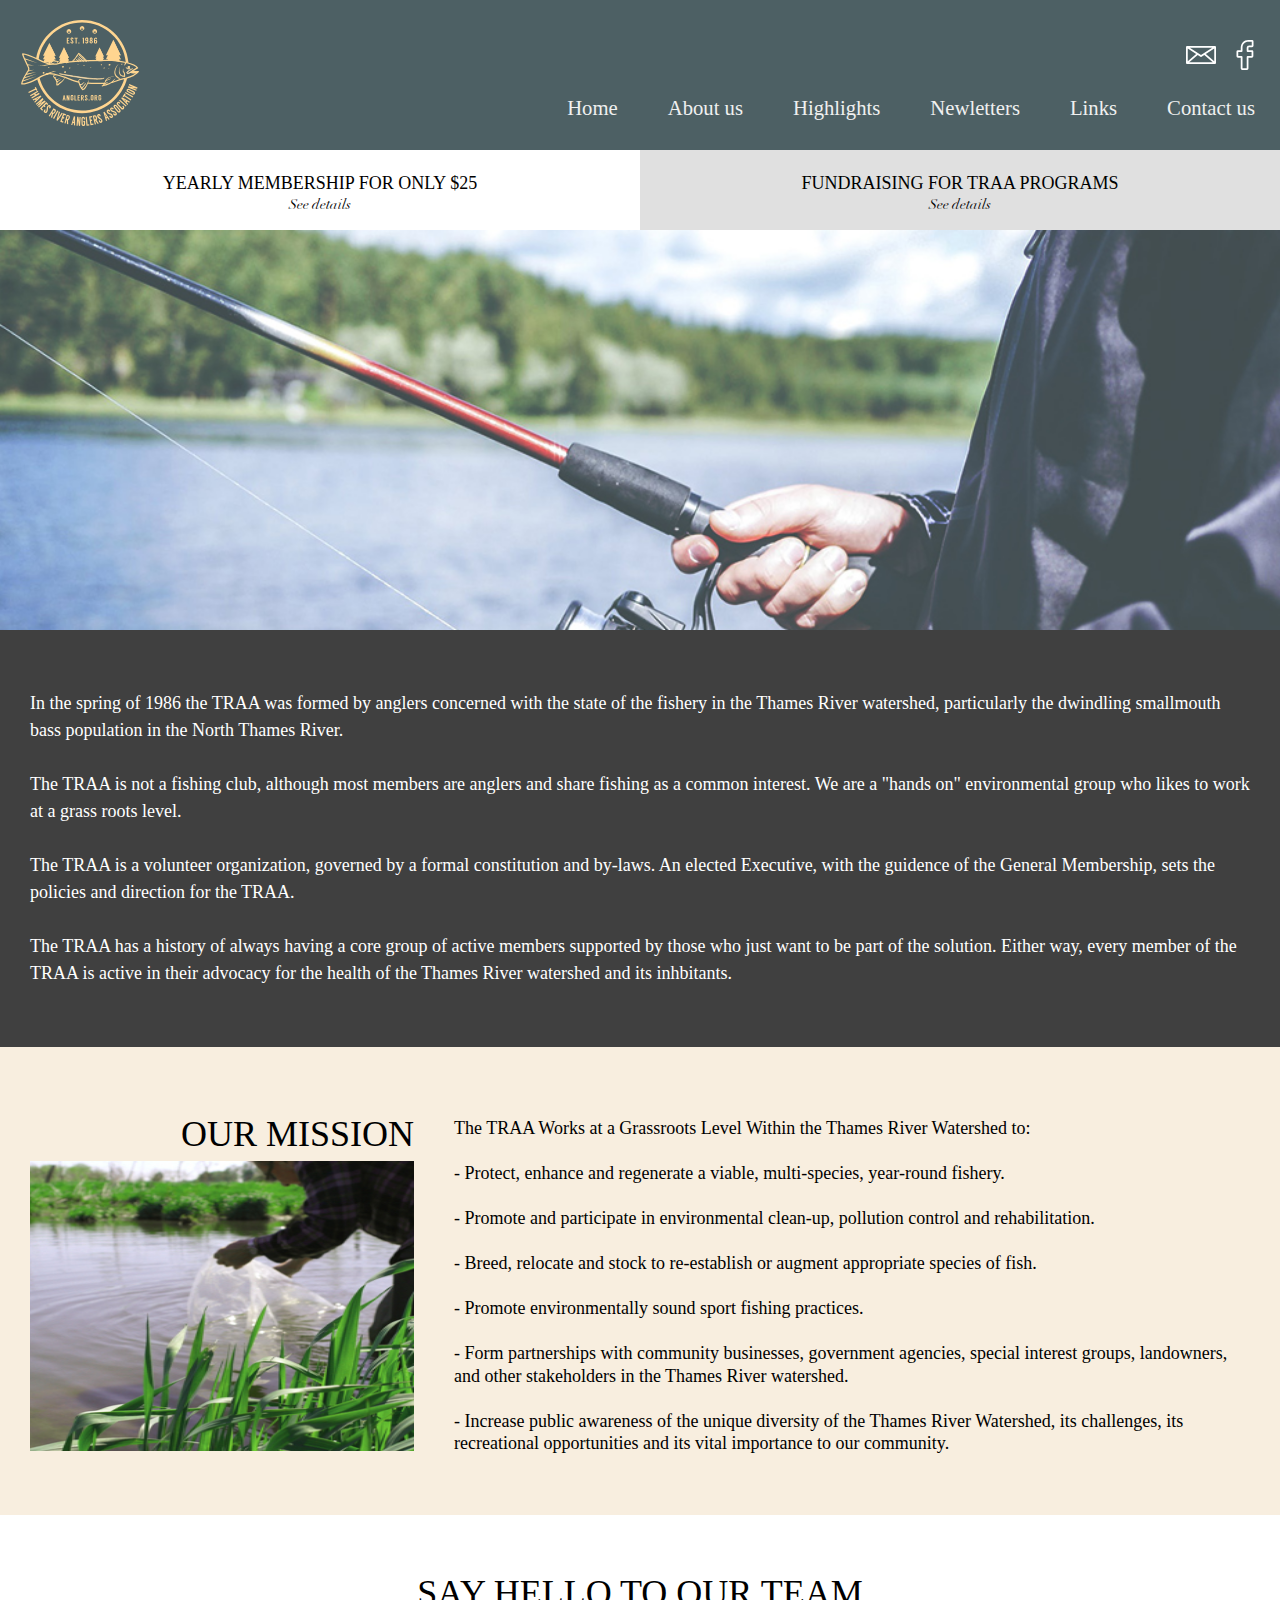
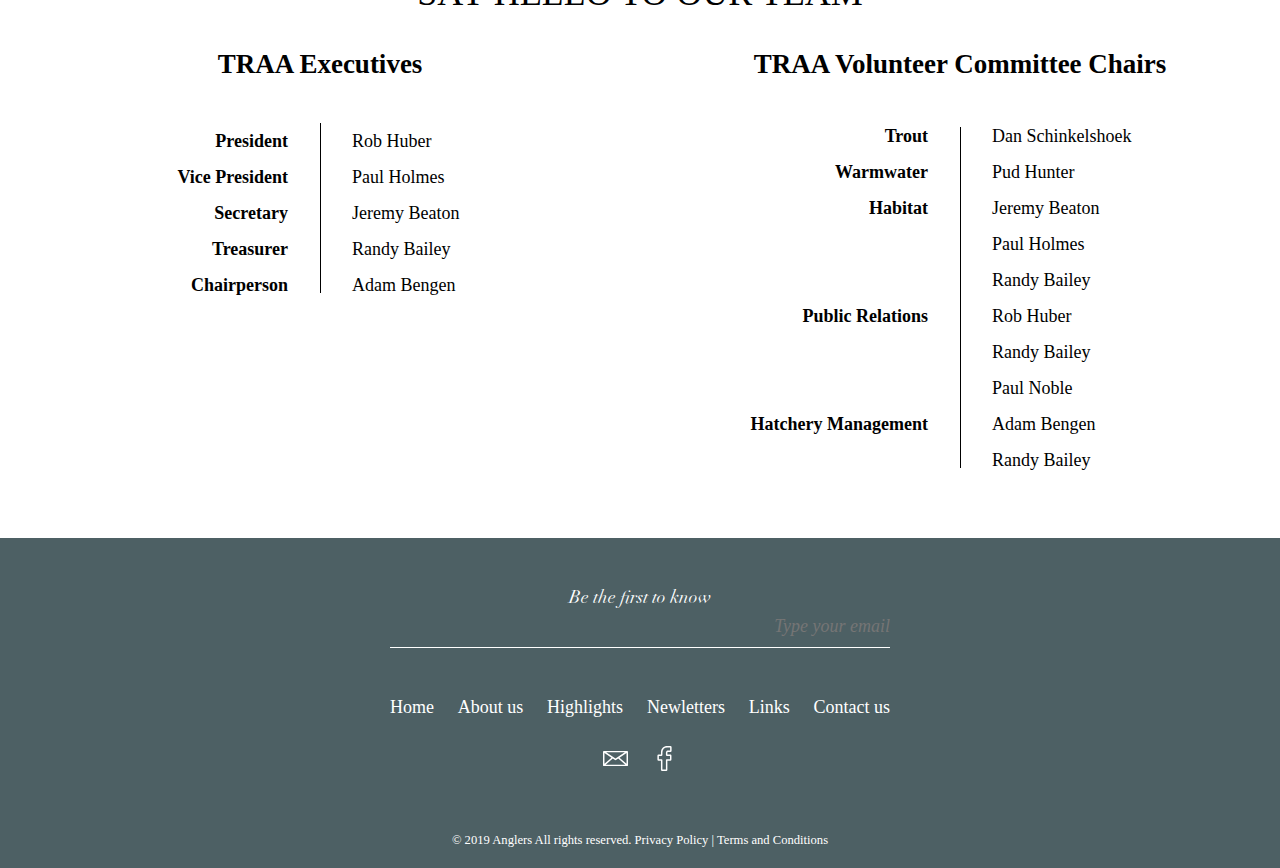
<file: aboutUs.html>
<!DOCTYPE html>
<html lang="en">
<head>
  <meta charset="UTF-8">
  <meta http-equiv="x-ua-compatible" content="ie=edge">
    <meta name="viewport" content="width=device-width, initial-scale=1.0" />

  <link rel="stylesheet" href="https://cdnjs.cloudflare.com/ajax/libs/font-awesome/5.9.0/css/all.css">
  <link rel="stylesheet" href="css/reset.css">
  <link rel="stylesheet" href="css/aboutUs.css">
    
  <title>Thames River Anglers Association</title>
</head>

<body>
<main>
  <header id="main-head">
    <h1 class="hidden">Main Header</h1>
    <div id="logo">
      <a href="index.html"><img src="images/logo_yellow.svg" alt="logo"></a><!-- width="105" height="95" -->
    </div>
          
    <button id="nav-button">
      <i class="fas fa-bars"></i>
    </button>
      
    <nav id="main-nav">
      <div id="main-social">
        <object><a href="#"><svg id="Layer_1" data-name="Layer 1" xmlns="http://www.w3.org/2000/svg" viewBox="0 0 512 311.38"><title>email white</title><path fill="#fff" d="M494.54,100H17.46A17.49,17.49,0,0,0,0,117.46V393.92a17.48,17.48,0,0,0,17.46,17.46H494.54A17.48,17.48,0,0,0,512,393.92V117.46A17.49,17.49,0,0,0,494.54,100ZM30,143l143.51,95.38L30,363.33ZM256,257.16,64.73,130H447.27Zm-56.52-1.52,46.85,31.15a17.42,17.42,0,0,0,19.34,0l46.85-31.15L456.93,381.35H55.07Zm139-17.23L482,143V363.33Z" transform="translate(0 -100)"/></svg></a></object>
            
        <object><a href="#"><svg id="Layer_1" data-name="Layer 1" xmlns="http://www.w3.org/2000/svg" viewBox="0 0 290.6 512"><title>facebook_white</title><path fill="#fff" d="M290,511H208a24.86,24.86,0,0,1-24.84-24.84V301.23H135.34a24.87,24.87,0,0,1-24.84-24.84V197.14a24.86,24.86,0,0,1,24.84-24.83h47.83V132.62c0-39.34,12.36-72.82,35.73-96.8S275.18-1,313.78-1l62.53.1A24.87,24.87,0,0,1,401.1,23.94V97.52a24.86,24.86,0,0,1-24.83,24.83l-42.1,0c-12.84,0-16.11,2.57-16.81,3.36-1.15,1.31-2.52,5-2.52,15.22V172.3h58.27a25.23,25.23,0,0,1,12.29,3.13,24.91,24.91,0,0,1,12.78,21.72l0,79.24a24.86,24.86,0,0,1-24.83,24.83H314.84V486.16A24.86,24.86,0,0,1,290,511Zm-76.81-30h71.63V287.79a16.6,16.6,0,0,1,16.58-16.58h66.73l0-68.89H301.4a16.6,16.6,0,0,1-16.58-16.58V141c0-11.72,1.19-25.06,10-35.08,10.7-12.12,27.55-13.52,39.3-13.52h36.93V29.11L313.75,29c-62,0-100.56,39.7-100.56,103.6v53.12a16.6,16.6,0,0,1-16.58,16.58H140.52v68.89h56.09a16.6,16.6,0,0,1,16.58,16.58ZM376.25,29.12Z" transform="translate(-110.5 1)"/></svg></a></object>
      </div>

      <div id="nav-menu">
        <ul>
          <li><a href="index.html">Home</a></li>
          <li><a href="aboutUs.html">About us</a></li>
          <li><a href="highlights.html">Highlights</a></li>
          <li><a href="newsletters.html">Newletters</a></li>
          <li><a href="links.html">Links</a></li>
          <li><a href="contactUs.html">Contact us</a></li>
        </ul>
      </div>
    </nav>
  </header><!-- end header section -->
       
  <div id="important">
    <h1 class="hidden">Membership and Fundraising</h1>
    <div id="membership">
      <h1>YEARLY MEMBERSHIP FOR ONLY $25</h1>
      <h3><a href="#">See details</a></h3>
    </div>
    <div id="fundraising">
      <h1>FUNDRAISING FOR TRAA PROGRAMS</h1>
      <h3><a href="#">See details</a></h3>
    </div>
  </div><!-- end important section -->
       
  <section id="masthead">
    <h1 class="hidden">Banner Image</h1>
  </section><!-- end masthead -->
    
  <section id="about">
    <h1 class="hidden">About Us</h1>
    <p>In the spring of 1986 the TRAA was formed by anglers concerned with the state of the fishery in the Thames River watershed, particularly the dwindling smallmouth bass population in the North Thames River.<br>

    <br>The TRAA is not a fishing club, although most members are anglers and share fishing as a common interest. We are a "hands on" environmental group who likes to work at a grass roots level.<br>
    
    <br>The TRAA is a volunteer organization, governed by a formal constitution and by-laws. An elected Executive, with the guidence of the General Membership, sets the policies and direction for the TRAA.<br>

    <br>The TRAA has a history of always having a core group of active members supported by those who just want to be part of the solution. Either way, every member of the TRAA is active in their advocacy for the health of the Thames River watershed and its inhbitants.
    </p>
  </section><!-- end about section -->
   
  <section id="mission">
    <h1 class="hidden">Our Mission</h1>
  	<div id="title">
  		<h1>OUR MISSION</h1>
  		<div id="mission-img"><img src="images/mission.jpg" alt="our-mission" width="490" height="290"></div>
  	</div>
  	
    <div id="mission-text">
      <p>The TRAA Works at a Grassroots Level Within the Thames River Watershed to:
      <br><br>
      - Protect, enhance and regenerate a viable, multi-species, year-round fishery.
      <br><br>
      - Promote and participate in environmental clean-up, pollution control and rehabilitation.
      <br><br>
      - Breed, relocate and stock to re-establish or augment appropriate species of fish.
      <br><br>
      - Promote environmentally sound sport fishing practices.
      <br><br>
      - Form partnerships with community businesses, government agencies, special interest groups, landowners, and other stakeholders in the Thames River watershed.
    <br><br>
    - Increase public awareness of the unique diversity of the Thames River Watershed, its challenges, its recreational opportunities and its vital importance to our community.
  	</p>
    </div>
  </section><!-- end mission section -->
  
 <section id="team">
  <h1 class="hidden">Our Team</h1>
 	<h1>SAY HELLO TO OUR TEAM</h1>
 	
 	<div id="executives">
    <h2>TRAA Executives</h2>
 		<h3>President<br>Vice President<br>Secretary<br>Treasurer<br>Chairperson</h3>
 		<hr>
 		<p>Rob Huber<br>Paul Holmes<br>Jeremy Beaton<br>Randy Bailey<br>Adam Bengen</p>
 	</div>
 	
 	<div id="volunteer">
    <h2>TRAA Volunteer Committee Chairs</h2>
 		<h3>Trout<br>Warmwater<br>Habitat<br><br><br>Public Relations<br><br><br>Hatchery Management<br></h3>
 		<hr>
 		<p>Dan Schinkelshoek<br>Pud Hunter<br>Jeremy Beaton<br>Paul Holmes<br>Randy Bailey<br>Rob Huber<br>Randy Bailey<br>Paul Noble<br>Adam Bengen<br>Randy Bailey </p>
 	</div>
 </section><!-- end team section -->
 
 <footer id="main-footer">
  <h1 class="hidden">Main Footer</h1>
      <div id="suscribe">
        <h1><span>Be the first to know</span></h1>
        <input type="text" placeholder="Type your email">
      </div>
      
      <nav id="footer-nav">
        <ul>
          <li><a href="index.html">Home</a></li>
              <li><a href="aboutUs.html">About us</a></li>
              <li><a href="highlights.html">Highlights</a></li>
              <li><a href="newsletters.html">Newletters</a></li>
              <li><a href="links.html">Links</a></li>
              <li><a href="contactUs.html">Contact us</a></li>
        </ul>
      </nav>
      
      <div id="footer-social">
        <object><a href="#"><svg id="Layer_1" data-name="Layer 1" xmlns="http://www.w3.org/2000/svg" viewBox="0 0 512 311.38" width="40" height="40"><title>email white</title><path fill="#fff" d="M494.54,100H17.46A17.49,17.49,0,0,0,0,117.46V393.92a17.48,17.48,0,0,0,17.46,17.46H494.54A17.48,17.48,0,0,0,512,393.92V117.46A17.49,17.49,0,0,0,494.54,100ZM30,143l143.51,95.38L30,363.33ZM256,257.16,64.73,130H447.27Zm-56.52-1.52,46.85,31.15a17.42,17.42,0,0,0,19.34,0l46.85-31.15L456.93,381.35H55.07Zm139-17.23L482,143V363.33Z" transform="translate(0 -100)"/></svg></a></object>
            
        <object><a href="#"><svg id="Layer_1" data-name="Layer 1" xmlns="http://www.w3.org/2000/svg" viewBox="0 0 290.6 512" width="40" height="40"><title>facebook_white</title><path fill="#fff" d="M290,511H208a24.86,24.86,0,0,1-24.84-24.84V301.23H135.34a24.87,24.87,0,0,1-24.84-24.84V197.14a24.86,24.86,0,0,1,24.84-24.83h47.83V132.62c0-39.34,12.36-72.82,35.73-96.8S275.18-1,313.78-1l62.53.1A24.87,24.87,0,0,1,401.1,23.94V97.52a24.86,24.86,0,0,1-24.83,24.83l-42.1,0c-12.84,0-16.11,2.57-16.81,3.36-1.15,1.31-2.52,5-2.52,15.22V172.3h58.27a25.23,25.23,0,0,1,12.29,3.13,24.91,24.91,0,0,1,12.78,21.72l0,79.24a24.86,24.86,0,0,1-24.83,24.83H314.84V486.16A24.86,24.86,0,0,1,290,511Zm-76.81-30h71.63V287.79a16.6,16.6,0,0,1,16.58-16.58h66.73l0-68.89H301.4a16.6,16.6,0,0,1-16.58-16.58V141c0-11.72,1.19-25.06,10-35.08,10.7-12.12,27.55-13.52,39.3-13.52h36.93V29.11L313.75,29c-62,0-100.56,39.7-100.56,103.6v53.12a16.6,16.6,0,0,1-16.58,16.58H140.52v68.89h56.09a16.6,16.6,0,0,1,16.58,16.58ZM376.25,29.12Z" transform="translate(-110.5 1)"/></svg></a></object>
      </div>
      
      <h3>© 2019 Anglers All rights reserved.  Privacy Policy | Terms and Conditions</h3>
      
    </footer><!-- end footer section -->
        
  </main>
    
    <script src="js/main.js"></script>
</body>
</html>
</file>
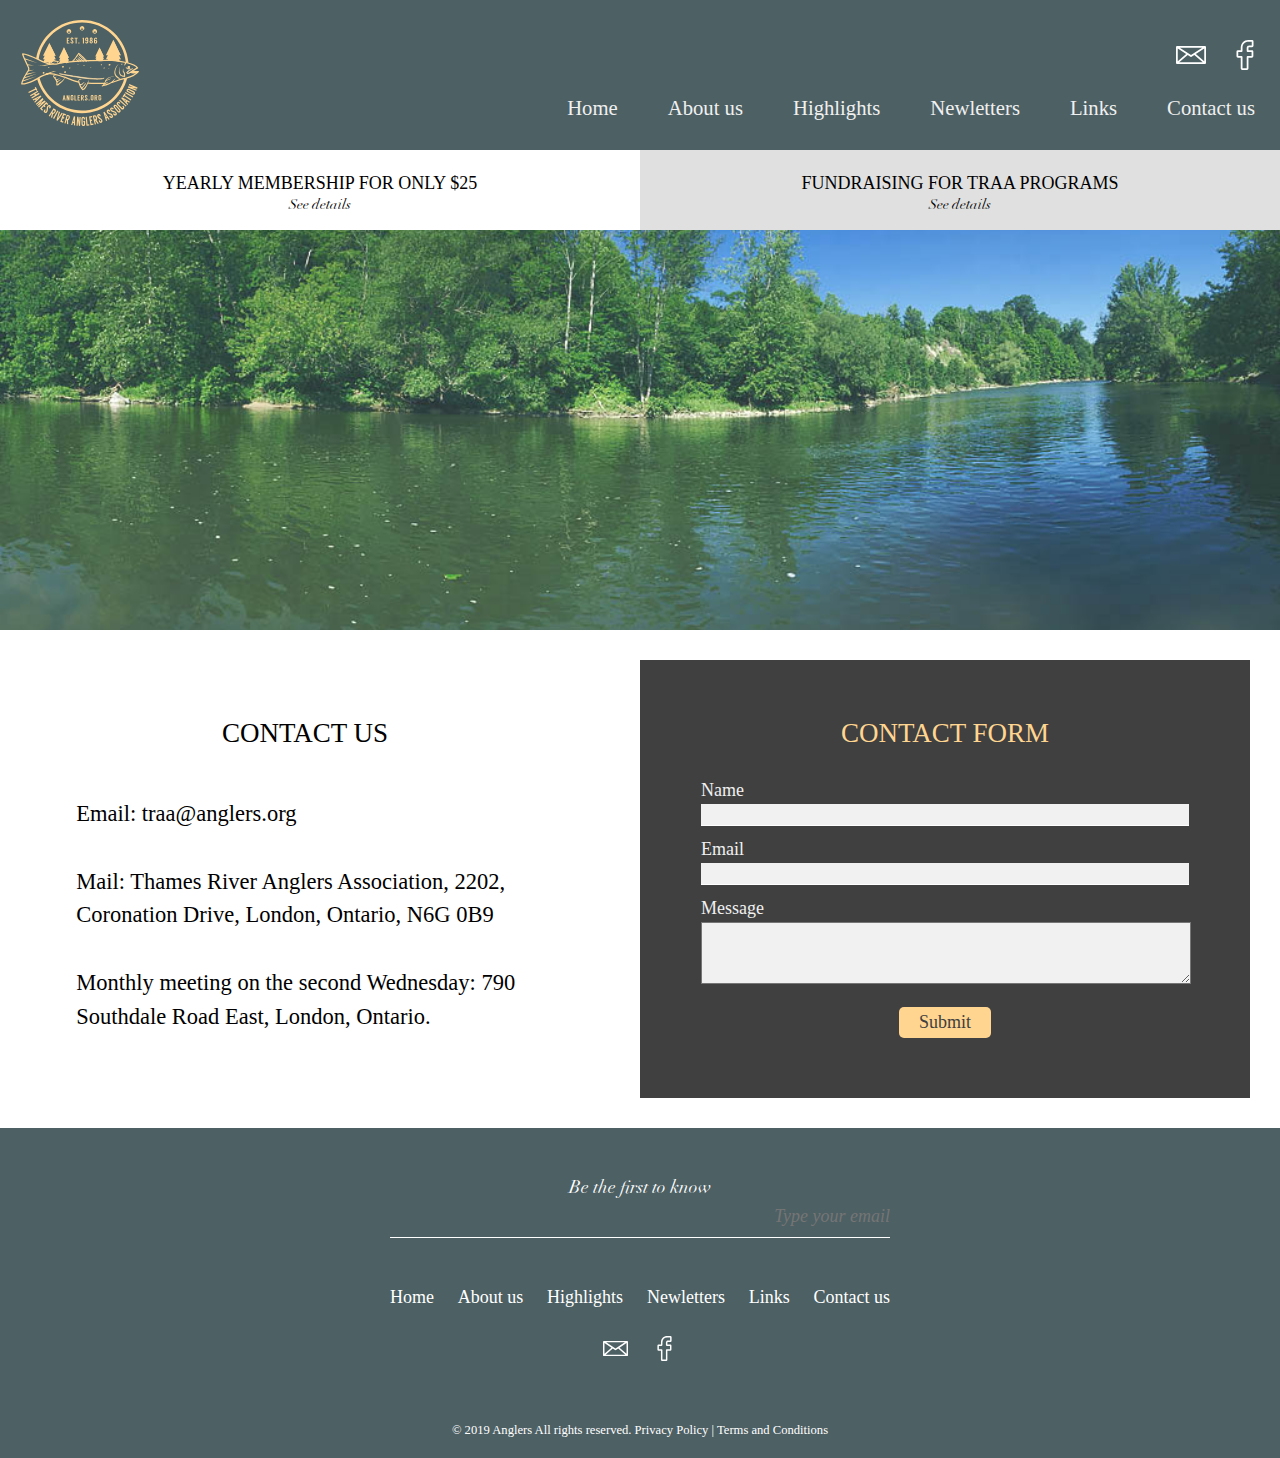
<file: contactUs.html>
<!DOCTYPE html>
<html lang="en">
<head>
    <meta charset="UTF-8">
    <meta http-equiv="x-ua-compatible" content="ie=edge">
    <meta name="viewport" content="width=device-width, initial-scale=1.0" />
  
    <link rel="stylesheet" href="https://cdnjs.cloudflare.com/ajax/libs/font-awesome/5.9.0/css/all.css">
    <link rel="stylesheet" href="css/reset.css">
    <link rel="stylesheet" href="css/contactUs.css">
    
    <title>Thames River Anglers Association</title>
</head>

<body>
  <main>
    <header id="main-head">
      <h1 class="hidden">Main Header</h1>
      <div id="logo">
        <a href="index.html"><img src="images/logo_yellow.svg" alt="logo"></a>
      </div>
            
      <button id="nav-button">
        <i class="fas fa-bars"></i>
      </button>
        
      <nav id="main-nav">
        <div id="main-social">
          <object><a href="#"><svg id="Layer_1" data-name="Layer 1" xmlns="http://www.w3.org/2000/svg" viewBox="0 0 512 311.38" width="30" height="30"><title>email white</title><path fill="#fff" d="M494.54,100H17.46A17.49,17.49,0,0,0,0,117.46V393.92a17.48,17.48,0,0,0,17.46,17.46H494.54A17.48,17.48,0,0,0,512,393.92V117.46A17.49,17.49,0,0,0,494.54,100ZM30,143l143.51,95.38L30,363.33ZM256,257.16,64.73,130H447.27Zm-56.52-1.52,46.85,31.15a17.42,17.42,0,0,0,19.34,0l46.85-31.15L456.93,381.35H55.07Zm139-17.23L482,143V363.33Z" transform="translate(0 -100)"/></svg></a></object>
              
          <object><a href="#"><svg id="Layer_1" data-name="Layer 1" xmlns="http://www.w3.org/2000/svg" viewBox="0 0 290.6 512" width="30" height="30"><title>facebook_white</title><path fill="#fff" d="M290,511H208a24.86,24.86,0,0,1-24.84-24.84V301.23H135.34a24.87,24.87,0,0,1-24.84-24.84V197.14a24.86,24.86,0,0,1,24.84-24.83h47.83V132.62c0-39.34,12.36-72.82,35.73-96.8S275.18-1,313.78-1l62.53.1A24.87,24.87,0,0,1,401.1,23.94V97.52a24.86,24.86,0,0,1-24.83,24.83l-42.1,0c-12.84,0-16.11,2.57-16.81,3.36-1.15,1.31-2.52,5-2.52,15.22V172.3h58.27a25.23,25.23,0,0,1,12.29,3.13,24.91,24.91,0,0,1,12.78,21.72l0,79.24a24.86,24.86,0,0,1-24.83,24.83H314.84V486.16A24.86,24.86,0,0,1,290,511Zm-76.81-30h71.63V287.79a16.6,16.6,0,0,1,16.58-16.58h66.73l0-68.89H301.4a16.6,16.6,0,0,1-16.58-16.58V141c0-11.72,1.19-25.06,10-35.08,10.7-12.12,27.55-13.52,39.3-13.52h36.93V29.11L313.75,29c-62,0-100.56,39.7-100.56,103.6v53.12a16.6,16.6,0,0,1-16.58,16.58H140.52v68.89h56.09a16.6,16.6,0,0,1,16.58,16.58ZM376.25,29.12Z" transform="translate(-110.5 1)"/></svg></a></object>
        </div>

        <div id="nav-menu">
          <ul>
            <li><a href="index.html">Home</a></li>
            <li><a href="aboutUs.html">About us</a></li>
            <li><a href="highlights.html">Highlights</a></li>
            <li><a href="newsletters.html">Newletters</a></li>
            <li><a href="links.html">Links</a></li>
            <li><a href="contactUs.html">Contact us</a></li>
          </ul>
        </div>
      </nav>
    </header><!-- end header section -->
    
    <div id="important">
      <h1 class="hidden">Membership and Fundraising</h1>
       <div id="membership">
       		<h1>YEARLY MEMBERSHIP FOR ONLY $25</h1>
       		<h3><a href="#">See details</a></h3>
       </div>
       <div id="fundraising">
       		<h1>FUNDRAISING FOR TRAA PROGRAMS</h1>
       		<h3><a href="#">See details</a></h3>
       </div>
    </div><!-- end important section -->
       
    <section id="masthead">
      <h1 class="hidden">Banner Image</h1>
    </section><!-- end masthead section -->
    
    <section id="contact">
      <h1 class="hidden">Contact Details</h1>
    	<div id="contact-detail">
    		<h1>CONTACT US</h1>
    		<p>Email: traa@anglers.org<br><br>
			Mail: Thames River Anglers Association, 2202, Coronation Drive, London, Ontario, N6G 0B9<br><br>
			Monthly meeting on the second Wednesday: 790 Southdale Road East, London, Ontario. </p>
    	</div><!-- end contact details section -->
    	
    	<div id="contact-form">
        <h1 class="hidden">Contact Form</h1>
    		<form action="" method="post">
    		<h1>CONTACT FORM</h1>
    			<div>
    				<label for="name">Name</label><br>
    				<input type="text" id="name" name="user-name">
    			</div>
    			<div>
    				<label for="email">Email</label><br>
    				<input type="text" id="email" name="user-email">
    			</div>
    			<div>
    				<label for="msg">Message</label><br>
            <textarea id="msg" name="user-message"></textarea>
    			</div>
    			<div id="submit">
  					<button type="submit"><a href="#">Submit</a></button>
				  </div>
    		</form>
    	</div>
	</section><!--end contact form section -->
    
    <footer id="main-footer">
      <h1 class="hidden">Main Footer</h1>
    	<div id="suscribe">
    		<h1><span>Be the first to know</span></h1>
    		<input type="text" placeholder="Type your email">
    	</div>
    	
    	<nav id="footer-nav">
    		<ul>
    			<li><a href="index.html">Home</a></li>
           		<li><a href="aboutUs.html">About us</a></li>
           		<li><a href="highlights.html">Highlights</a></li>
           		<li><a href="newsletters.html">Newletters</a></li>
           		<li><a href="links.html">Links</a></li>
           		<li><a href="contactUs.html">Contact us</a></li>
    		</ul>
    	</nav>
    	
    	<div id="footer-social">
        <object><a href="#"><svg id="Layer_1" data-name="Layer 1" xmlns="http://www.w3.org/2000/svg" viewBox="0 0 512 311.38" width="40" height="40"><title>email white</title><path fill="#fff" d="M494.54,100H17.46A17.49,17.49,0,0,0,0,117.46V393.92a17.48,17.48,0,0,0,17.46,17.46H494.54A17.48,17.48,0,0,0,512,393.92V117.46A17.49,17.49,0,0,0,494.54,100ZM30,143l143.51,95.38L30,363.33ZM256,257.16,64.73,130H447.27Zm-56.52-1.52,46.85,31.15a17.42,17.42,0,0,0,19.34,0l46.85-31.15L456.93,381.35H55.07Zm139-17.23L482,143V363.33Z" transform="translate(0 -100)"/></svg></a></object>
            
        <object><a href="#"><svg id="Layer_1" data-name="Layer 1" xmlns="http://www.w3.org/2000/svg" viewBox="0 0 290.6 512" width="40" height="40"><title>facebook_white</title><path fill="#fff" d="M290,511H208a24.86,24.86,0,0,1-24.84-24.84V301.23H135.34a24.87,24.87,0,0,1-24.84-24.84V197.14a24.86,24.86,0,0,1,24.84-24.83h47.83V132.62c0-39.34,12.36-72.82,35.73-96.8S275.18-1,313.78-1l62.53.1A24.87,24.87,0,0,1,401.1,23.94V97.52a24.86,24.86,0,0,1-24.83,24.83l-42.1,0c-12.84,0-16.11,2.57-16.81,3.36-1.15,1.31-2.52,5-2.52,15.22V172.3h58.27a25.23,25.23,0,0,1,12.29,3.13,24.91,24.91,0,0,1,12.78,21.72l0,79.24a24.86,24.86,0,0,1-24.83,24.83H314.84V486.16A24.86,24.86,0,0,1,290,511Zm-76.81-30h71.63V287.79a16.6,16.6,0,0,1,16.58-16.58h66.73l0-68.89H301.4a16.6,16.6,0,0,1-16.58-16.58V141c0-11.72,1.19-25.06,10-35.08,10.7-12.12,27.55-13.52,39.3-13.52h36.93V29.11L313.75,29c-62,0-100.56,39.7-100.56,103.6v53.12a16.6,16.6,0,0,1-16.58,16.58H140.52v68.89h56.09a16.6,16.6,0,0,1,16.58,16.58ZM376.25,29.12Z" transform="translate(-110.5 1)"/></svg></a></object>
    	</div>
    	
    	<h3>© 2019 Anglers All rights reserved.  Privacy Policy | Terms and Conditions</h3>
    	
    </footer><!-- end footer section -->
        
    </main>
    
    <script src="js/main.js"></script>
</body>
</html>
</file>
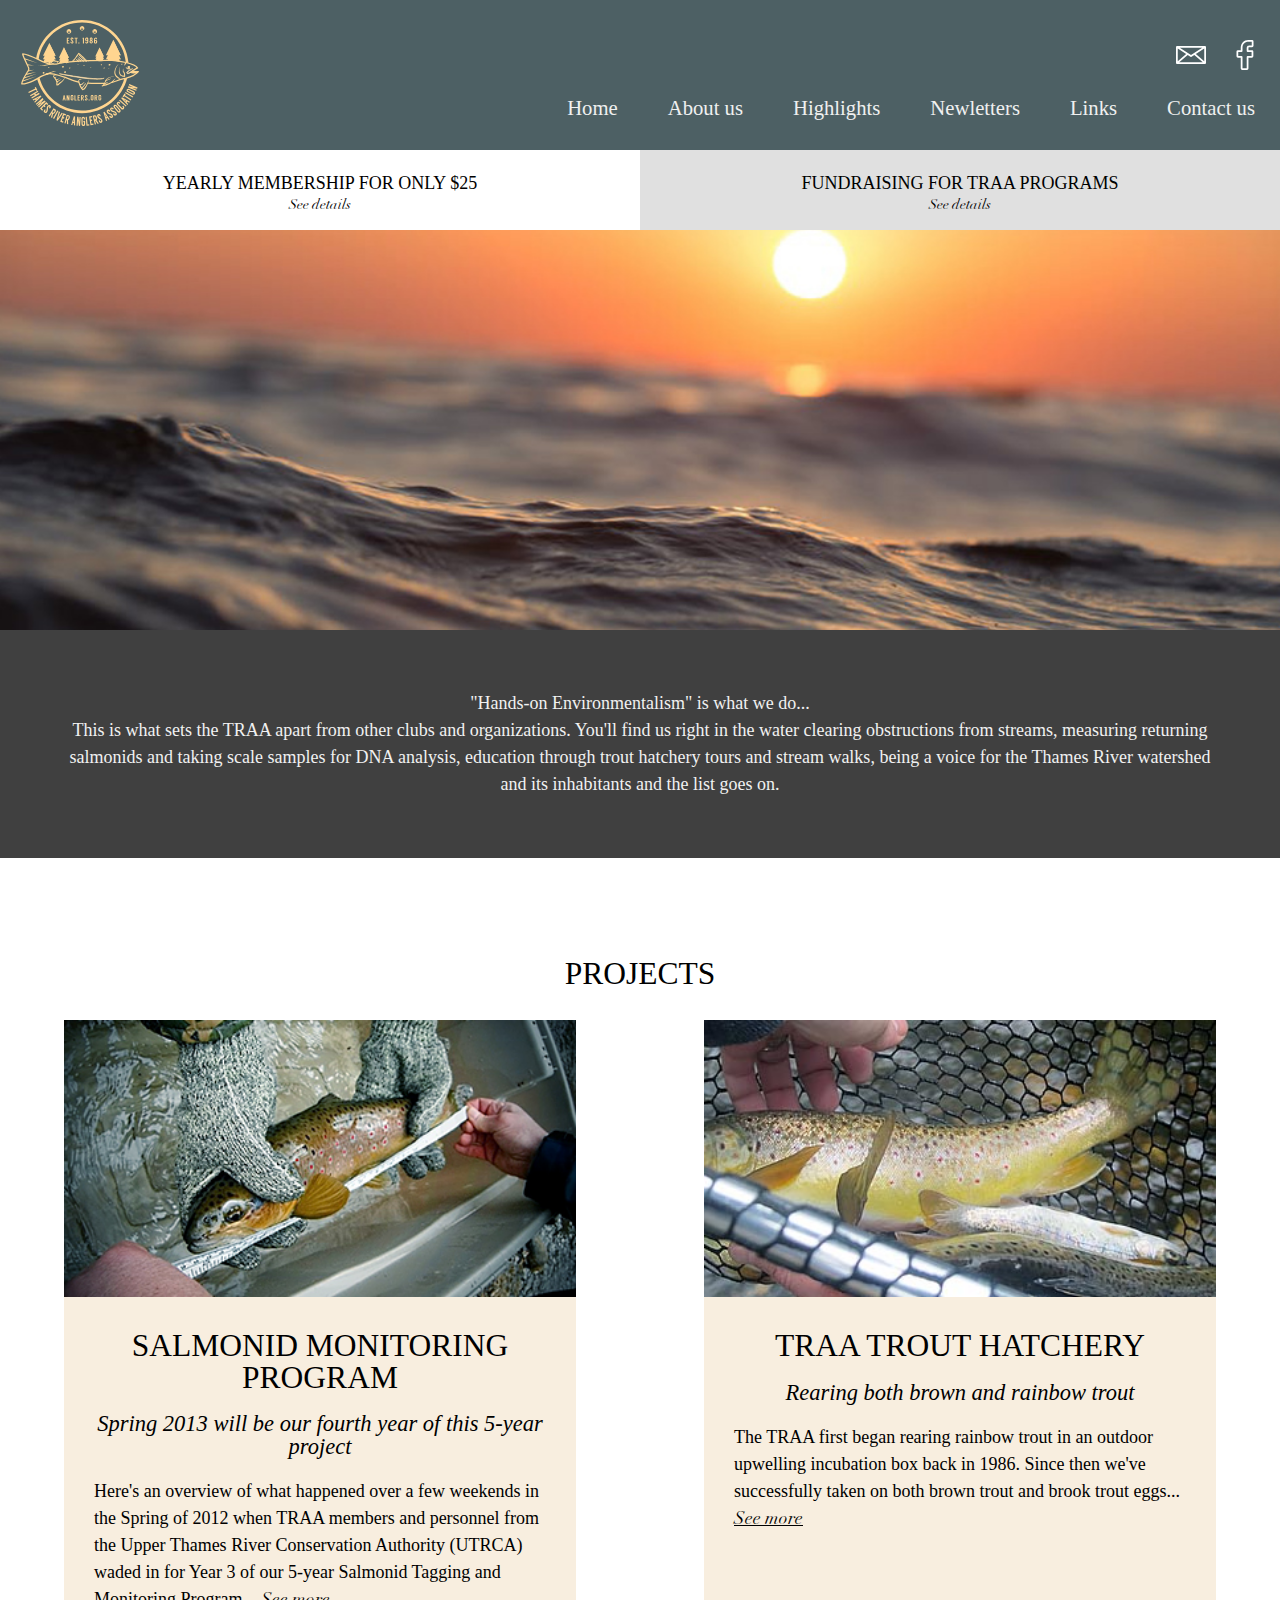
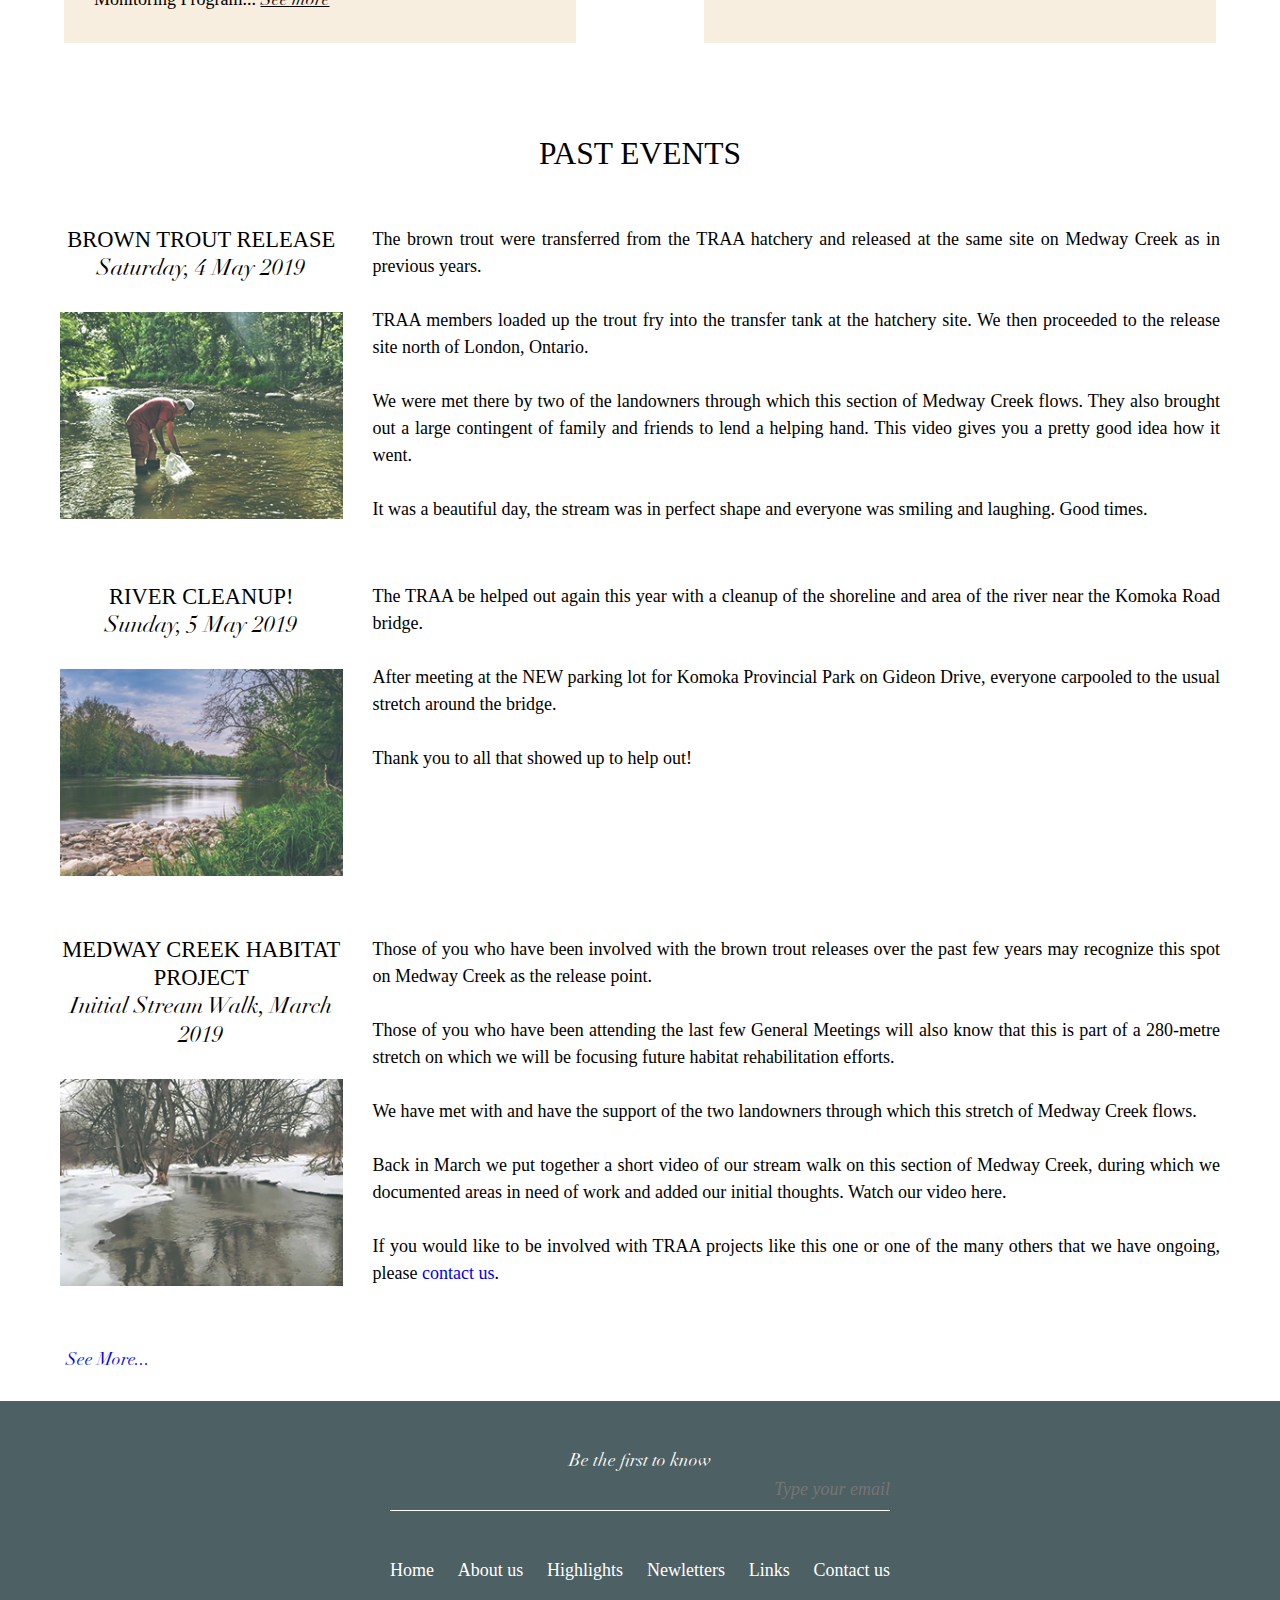
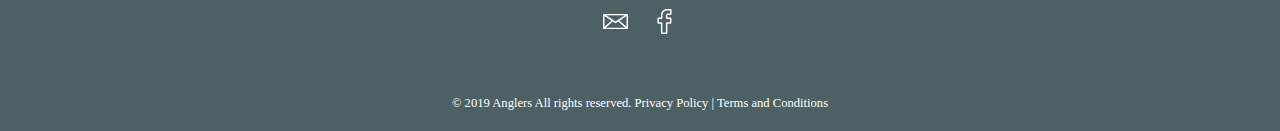
<file: highlights.html>
<!DOCTYPE html>
<html lang="en">
<head>
    <meta charset="UTF-8">
    <meta http-equiv="x-ua-compatible" content="ie=edge">
    <meta name="viewport" content="width=device-width, initial-scale=1.0" />

    <link rel="stylesheet" href="https://cdnjs.cloudflare.com/ajax/libs/font-awesome/5.9.0/css/all.css">
    <link rel="stylesheet" href="css/reset.css">
    <link rel="stylesheet" href="css/highlights.css">
    
    <title>Thames River Anglers Association</title>
</head>

<body>
<main>
	<header id="main-head">
    <h1 class="hidden">Main Header</h1>
    <div id="logo">
      <a href="index.html"><img src="images/logo_yellow.svg" alt="logo"></a><!-- width="105" height="95" -->
    </div>
          
    <button id="nav-button">
      <i class="fas fa-bars"></i>
    </button>
      
    <nav id="main-nav">
      <div id="main-social">
        <object><a href="#"><svg id="Layer_1" data-name="Layer 1" xmlns="http://www.w3.org/2000/svg" viewBox="0 0 512 311.38" width="30" height="30"><title>email white</title><path fill="#fff" d="M494.54,100H17.46A17.49,17.49,0,0,0,0,117.46V393.92a17.48,17.48,0,0,0,17.46,17.46H494.54A17.48,17.48,0,0,0,512,393.92V117.46A17.49,17.49,0,0,0,494.54,100ZM30,143l143.51,95.38L30,363.33ZM256,257.16,64.73,130H447.27Zm-56.52-1.52,46.85,31.15a17.42,17.42,0,0,0,19.34,0l46.85-31.15L456.93,381.35H55.07Zm139-17.23L482,143V363.33Z" transform="translate(0 -100)"/></svg></a></object>
            
        <object><a href="#"><svg id="Layer_1" data-name="Layer 1" xmlns="http://www.w3.org/2000/svg" viewBox="0 0 290.6 512" width="30" height="30"><title>facebook_white</title><path fill="#fff" d="M290,511H208a24.86,24.86,0,0,1-24.84-24.84V301.23H135.34a24.87,24.87,0,0,1-24.84-24.84V197.14a24.86,24.86,0,0,1,24.84-24.83h47.83V132.62c0-39.34,12.36-72.82,35.73-96.8S275.18-1,313.78-1l62.53.1A24.87,24.87,0,0,1,401.1,23.94V97.52a24.86,24.86,0,0,1-24.83,24.83l-42.1,0c-12.84,0-16.11,2.57-16.81,3.36-1.15,1.31-2.52,5-2.52,15.22V172.3h58.27a25.23,25.23,0,0,1,12.29,3.13,24.91,24.91,0,0,1,12.78,21.72l0,79.24a24.86,24.86,0,0,1-24.83,24.83H314.84V486.16A24.86,24.86,0,0,1,290,511Zm-76.81-30h71.63V287.79a16.6,16.6,0,0,1,16.58-16.58h66.73l0-68.89H301.4a16.6,16.6,0,0,1-16.58-16.58V141c0-11.72,1.19-25.06,10-35.08,10.7-12.12,27.55-13.52,39.3-13.52h36.93V29.11L313.75,29c-62,0-100.56,39.7-100.56,103.6v53.12a16.6,16.6,0,0,1-16.58,16.58H140.52v68.89h56.09a16.6,16.6,0,0,1,16.58,16.58ZM376.25,29.12Z" transform="translate(-110.5 1)"/></svg></a></object>
      </div>

      <div id="nav-menu">
        <ul>
          <li><a href="index.html">Home</a></li>
          <li><a href="aboutUs.html">About us</a></li>
          <li><a href="highlights.html">Highlights</a></li>
          <li><a href="newsletters.html">Newletters</a></li>
          <li><a href="links.html">Links</a></li>
          <li><a href="contactUs.html">Contact us</a></li>
        </ul>
      </div>
    </nav>
  </header><!-- end header section -->
       
  <div id="important">
    <h1 class="hidden">Membership and Fundraising</h1>
    <div id="membership">
   		<h1>YEARLY MEMBERSHIP FOR ONLY $25</h1>       		
      <h3><a href="#">See details</a></h3>
    </div>
    <div id="fundraising">
  		<h1>FUNDRAISING FOR TRAA PROGRAMS</h1>       		
      <h3><a href="#">See details</a></h3>
    </div>
  </div><!-- end important section -->
       
  <section id="masthead"></section>
    
  <section id="info">
    <h1 class="hidden">Highlights Info</h1>
    <p>"Hands-on Environmentalism" is what we do...<br>
		This is what sets the TRAA apart from other clubs and organizations. You'll find us right in the water clearing obstructions from streams, measuring returning salmonids and taking scale samples for DNA analysis, education through trout hatchery tours and stream walks, being a voice for the Thames River watershed and its inhabitants and the list goes on.</p>
  </section><!-- end info section -->
    
  <section id="projects">
    <h1 class="title">PROJECTS</h1>
    <div id="project-con">
      <button id="previous-project" class="fade"><i class="fas fa-chevron-left"></i></button>
      <div id="project-box">
        <div id="project-list">
          <div class="project-detail">
          	<img src="images/project1.jpg" alt="salmonid-monitoring"><!-- width="380" height="206" -->
          	<h1>SALMONID MONITORING PROGRAM</h1>
          	<h2>Spring 2013 will be our fourth year of this 5-year project</h2>
          	<p>Here's an overview of what happened over a few weekends in the Spring of 2012 when TRAA members and personnel from the Upper Thames River Conservation Authority (UTRCA) waded in for Year 3 of our 5-year Salmonid Tagging and Monitoring Program... <a href="#"><span>See more</span></a></p>
          </div>
          
          <div class="project-detail">
          	<img src="images/project2.jpg" alt="hatchery"><!-- width="380" height="206" -->
          	<h1>TRAA TROUT HATCHERY</h1>
          	<h2>Rearing both brown and rainbow trout</h2>
          	<p>The TRAA first began rearing rainbow trout in an outdoor upwelling incubation box back in 1986. Since then we've successfully taken on both brown trout and brook trout eggs... <a href="#"><span>See more</span></a></p>
          </div>
        </div>
      </div>
      <button id="next-project"><i class="fas fa-chevron-right"></i></button>
    </div>
  </section>
    
  <section id="events">
    <h1 class="title">PAST EVENTS</h1>
    <div id="event-list">
      <div class="event-con">  
      	<div class="event-name">
          <h1>BROWN TROUT RELEASE<br><span>Saturday, 4 May 2019</span></h1>
      		<img src="images/pastEvent1.jpg" alt="brown-trout-release">
  	    </div>
      	<p>The brown trout were transferred from the TRAA hatchery and released at the same site on Medway Creek as in previous years.
        <br><br>
    		TRAA members loaded up the trout fry into the transfer tank at the hatchery site. We then proceeded to the release site north of London, Ontario.
        <br><br>
    		We were met there by two of the landowners through which this section of Medway Creek flows. They also brought out a large contingent of family and friends to lend a helping hand.
  			This video gives you a pretty good idea how it went.        
        <br><br>
    		It was a beautiful day, the stream was in perfect shape and everyone was smiling and laughing. Good times.</p>
      </div>
      <hr>

      <div class="event-con">
        <div class="event-name">
          <h1>RIVER CLEANUP!<br><span>Sunday, 5 May 2019</span></h1>
          <img src="images/pastEvent2.jpg" alt="river-cleanup">
        </div>
        <p>The TRAA be helped out again this year with a cleanup of the shoreline and area of the river near the Komoka Road bridge.
        <br><br>
        After meeting at the NEW parking lot for Komoka Provincial Park on Gideon Drive, everyone carpooled to the usual stretch around the bridge.
        <br><br>
        Thank you to all that showed up to help out!</p>
      </div>
      <hr>
   		
      <div class="event-con">
     		<div class="event-name">
      		<h1>MEDWAY CREEK HABITAT PROJECT<br><span>Initial Stream Walk, March 2019</span></h1>
      		<img src="images/pastEvent3.jpg" alt="brown-trout-release">
  	    </div>
      	<p>Those of you who have been involved with the brown trout releases over the past few years may recognize this spot on Medway Creek as the release point.
        <br><br>
  			Those of you who have been attending the last few General Meetings will also know that this is part of a 280-metre stretch on which we will be focusing future habitat rehabilitation efforts.
        <br><br>
  			We have met with and have the support of the two landowners through which this stretch of Medway Creek flows.
        <br><br>
  			Back in March we put together a short video of our stream walk on this section of Medway Creek, during which we documented areas in need of work and added our initial thoughts. Watch our video here.
        <br><br>
  			If you would like to be involved with TRAA projects like this one or one of the many others that we have ongoing, please <a href="contactUs.html">contact us</a>.</p>
      </div>
   	
   		<button><a href="#"><span>See More...</span></a></button>
    </div>
  </section>
    
  <footer id="main-footer">
    <div id="suscribe">
      <h1><span>Be the first to know</span></h1>
      <input type="text" placeholder="Type your email">
    </div>
      
    <nav id="footer-nav">
      <ul>
        <li><a href="index.html">Home</a></li>
        <li><a href="aboutUs.html">About us</a></li>
        <li><a href="highlights.html">Highlights</a></li>
        <li><a href="newsletters.html">Newletters</a></li>
        <li><a href="links.html">Links</a></li>
        <li><a href="contactUs.html">Contact us</a></li>
      </ul>
    </nav>
      
    <div id="footer-social">
      <object><a href="#"><svg id="Layer_1" data-name="Layer 1" xmlns="http://www.w3.org/2000/svg" viewBox="0 0 512 311.38" width="40" height="40"><title>email white</title><path fill="#fff" d="M494.54,100H17.46A17.49,17.49,0,0,0,0,117.46V393.92a17.48,17.48,0,0,0,17.46,17.46H494.54A17.48,17.48,0,0,0,512,393.92V117.46A17.49,17.49,0,0,0,494.54,100ZM30,143l143.51,95.38L30,363.33ZM256,257.16,64.73,130H447.27Zm-56.52-1.52,46.85,31.15a17.42,17.42,0,0,0,19.34,0l46.85-31.15L456.93,381.35H55.07Zm139-17.23L482,143V363.33Z" transform="translate(0 -100)"/></svg></a></object>
            
      <object><a href="#"><svg id="Layer_1" data-name="Layer 1" xmlns="http://www.w3.org/2000/svg" viewBox="0 0 290.6 512" width="40" height="40"><title>facebook_white</title><path fill="#fff" d="M290,511H208a24.86,24.86,0,0,1-24.84-24.84V301.23H135.34a24.87,24.87,0,0,1-24.84-24.84V197.14a24.86,24.86,0,0,1,24.84-24.83h47.83V132.62c0-39.34,12.36-72.82,35.73-96.8S275.18-1,313.78-1l62.53.1A24.87,24.87,0,0,1,401.1,23.94V97.52a24.86,24.86,0,0,1-24.83,24.83l-42.1,0c-12.84,0-16.11,2.57-16.81,3.36-1.15,1.31-2.52,5-2.52,15.22V172.3h58.27a25.23,25.23,0,0,1,12.29,3.13,24.91,24.91,0,0,1,12.78,21.72l0,79.24a24.86,24.86,0,0,1-24.83,24.83H314.84V486.16A24.86,24.86,0,0,1,290,511Zm-76.81-30h71.63V287.79a16.6,16.6,0,0,1,16.58-16.58h66.73l0-68.89H301.4a16.6,16.6,0,0,1-16.58-16.58V141c0-11.72,1.19-25.06,10-35.08,10.7-12.12,27.55-13.52,39.3-13.52h36.93V29.11L313.75,29c-62,0-100.56,39.7-100.56,103.6v53.12a16.6,16.6,0,0,1-16.58,16.58H140.52v68.89h56.09a16.6,16.6,0,0,1,16.58,16.58ZM376.25,29.12Z" transform="translate(-110.5 1)"/></svg></a></object>
    </div>
      
    <h3>© 2019 Anglers All rights reserved.  Privacy Policy | Terms and Conditions</h3>
      
    </footer>
        
    </main>
    
    <script src="js/main.js"></script>
    <script src="js/highlights.js"></script>
</body>
</html>
</file>
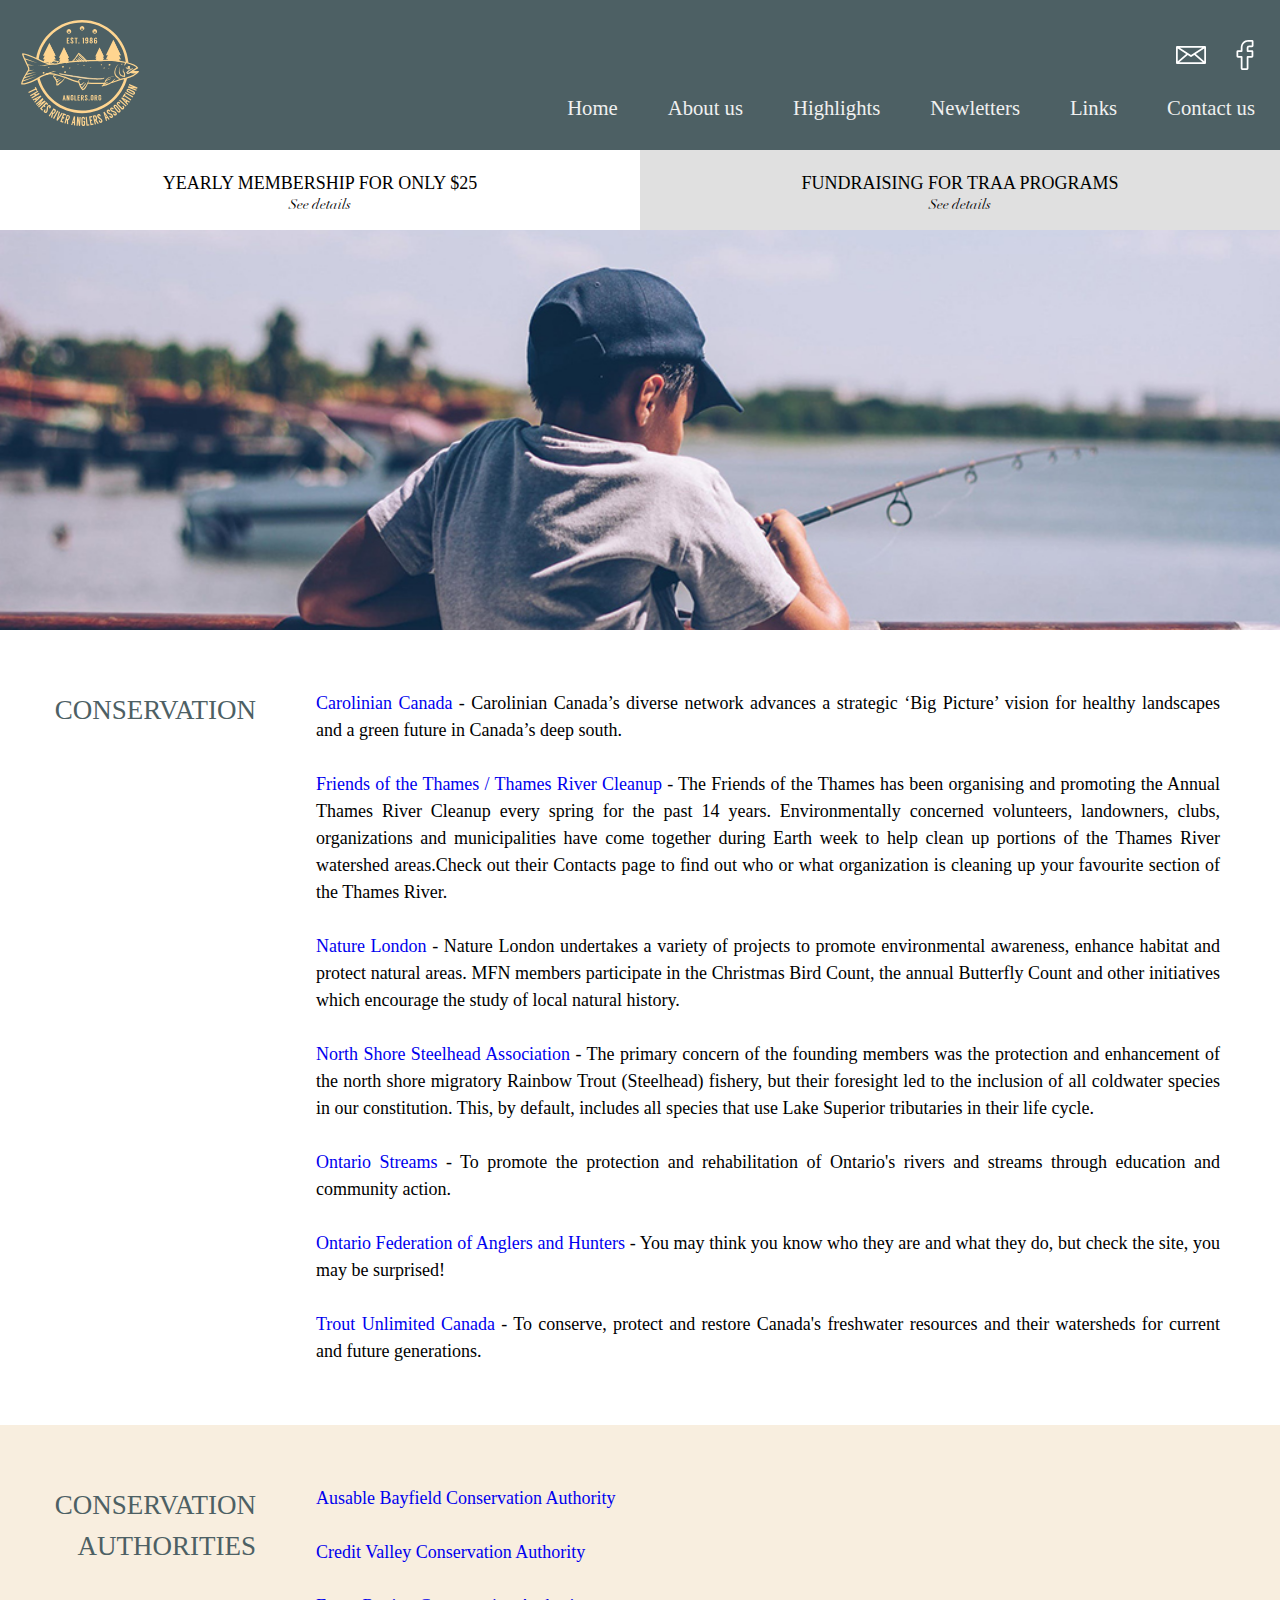
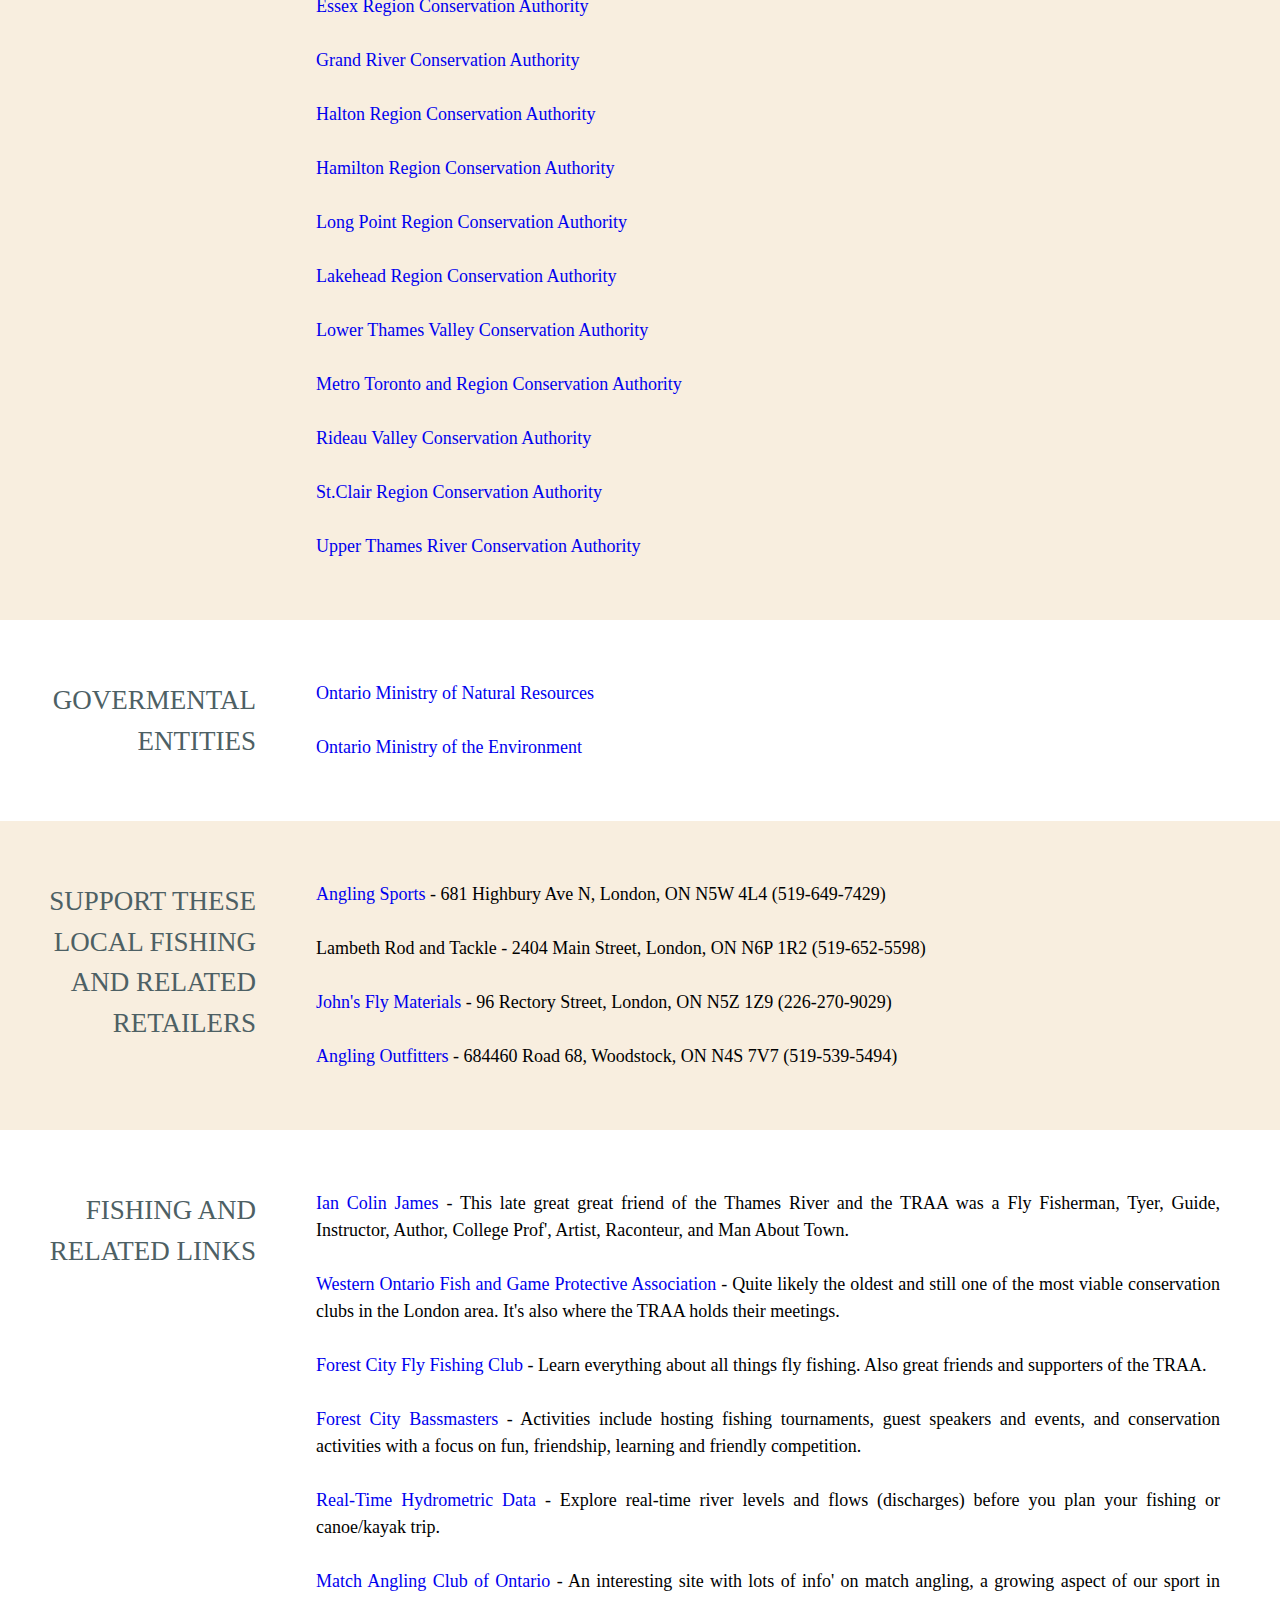
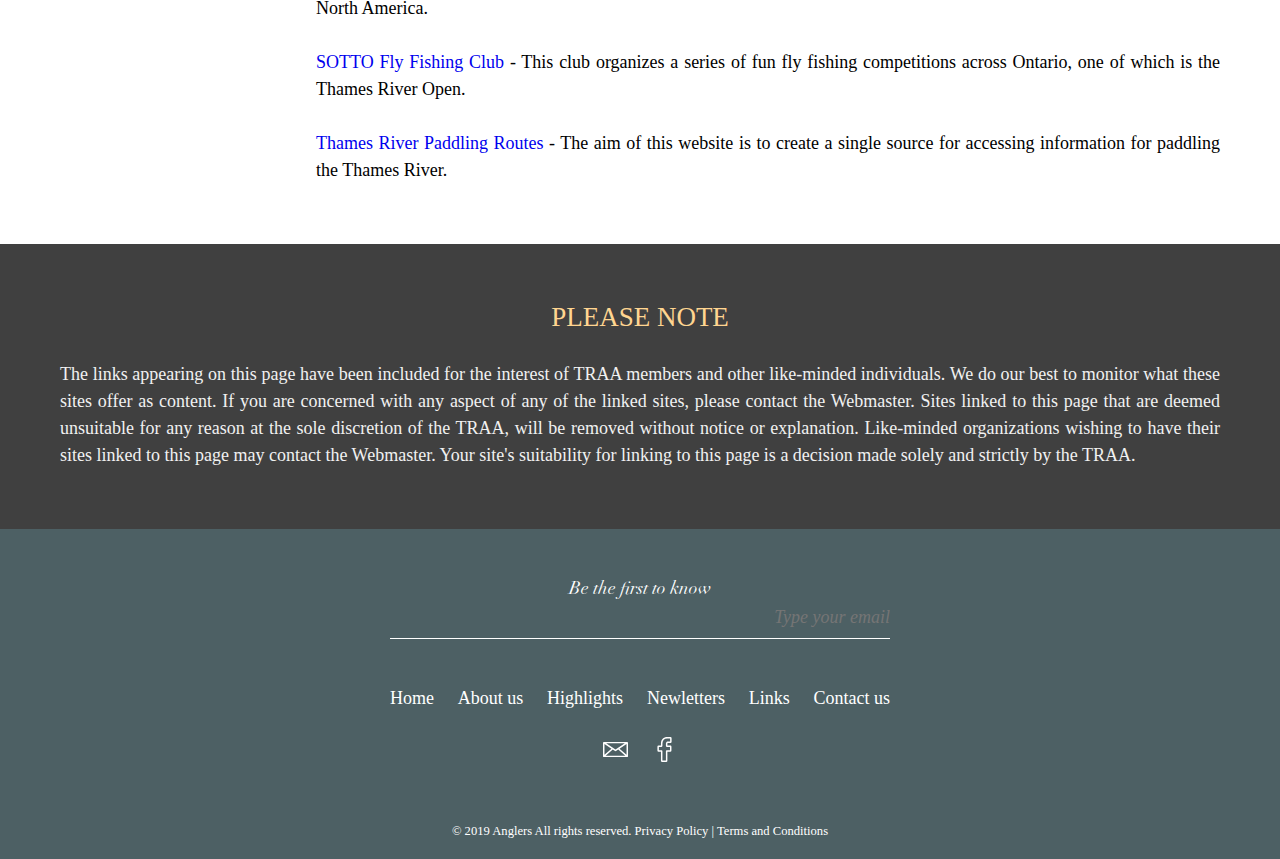
<file: links.html>
<!DOCTYPE html>
<html lang="en">
<head>
    <meta charset="UTF-8">
    <meta http-equiv="x-ua-compatible" content="ie=edge">
    <meta name="viewport" content="width=device-width, initial-scale=1.0" />
    
    <link rel="stylesheet" href="https://cdnjs.cloudflare.com/ajax/libs/font-awesome/5.9.0/css/all.css">
    <link rel="stylesheet" href="css/reset.css">
    <link rel="stylesheet" href="css/links.css">
    
    <title>Thames River Anglers Association</title>
</head>

<body>
  <main>
    <header id="main-head">
        <h1 class="hidden">Main Header</h1>
      <div id="logo">
        <a href="index.html"><img src="images/logo_yellow.svg" alt="logo"></a>
      </div>
            
      <button id="nav-button">
        <i class="fas fa-bars"></i>
      </button>
        
      <nav id="main-nav">
        <div id="main-social">
          <object><a href="#"><svg id="Layer_1" data-name="Layer 1" xmlns="http://www.w3.org/2000/svg" viewBox="0 0 512 311.38" width="30" height="30"><title>email white</title><path fill="#fff" d="M494.54,100H17.46A17.49,17.49,0,0,0,0,117.46V393.92a17.48,17.48,0,0,0,17.46,17.46H494.54A17.48,17.48,0,0,0,512,393.92V117.46A17.49,17.49,0,0,0,494.54,100ZM30,143l143.51,95.38L30,363.33ZM256,257.16,64.73,130H447.27Zm-56.52-1.52,46.85,31.15a17.42,17.42,0,0,0,19.34,0l46.85-31.15L456.93,381.35H55.07Zm139-17.23L482,143V363.33Z" transform="translate(0 -100)"/></svg></a></object>
              
          <object><a href="#"><svg id="Layer_1" data-name="Layer 1" xmlns="http://www.w3.org/2000/svg" viewBox="0 0 290.6 512" width="30" height="30"><title>facebook_white</title><path fill="#fff" d="M290,511H208a24.86,24.86,0,0,1-24.84-24.84V301.23H135.34a24.87,24.87,0,0,1-24.84-24.84V197.14a24.86,24.86,0,0,1,24.84-24.83h47.83V132.62c0-39.34,12.36-72.82,35.73-96.8S275.18-1,313.78-1l62.53.1A24.87,24.87,0,0,1,401.1,23.94V97.52a24.86,24.86,0,0,1-24.83,24.83l-42.1,0c-12.84,0-16.11,2.57-16.81,3.36-1.15,1.31-2.52,5-2.52,15.22V172.3h58.27a25.23,25.23,0,0,1,12.29,3.13,24.91,24.91,0,0,1,12.78,21.72l0,79.24a24.86,24.86,0,0,1-24.83,24.83H314.84V486.16A24.86,24.86,0,0,1,290,511Zm-76.81-30h71.63V287.79a16.6,16.6,0,0,1,16.58-16.58h66.73l0-68.89H301.4a16.6,16.6,0,0,1-16.58-16.58V141c0-11.72,1.19-25.06,10-35.08,10.7-12.12,27.55-13.52,39.3-13.52h36.93V29.11L313.75,29c-62,0-100.56,39.7-100.56,103.6v53.12a16.6,16.6,0,0,1-16.58,16.58H140.52v68.89h56.09a16.6,16.6,0,0,1,16.58,16.58ZM376.25,29.12Z" transform="translate(-110.5 1)"/></svg></a></object>
        </div>

        <div id="nav-menu">
          <ul>
            <li><a href="index.html">Home</a></li>
            <li><a href="aboutUs.html">About us</a></li>
            <li><a href="highlights.html">Highlights</a></li>
            <li><a href="newsletters.html">Newletters</a></li>
            <li><a href="links.html">Links</a></li>
            <li><a href="contactUs.html">Contact us</a></li>
          </ul>
        </div>
      </nav>
    </header><!-- end header section -->
      
    <div id="important">
        <h1 class="hidden">Membership and Fundraising</h1>
      <div id="membership">
        <h1>YEARLY MEMBERSHIP FOR ONLY $25</h1>
        <h3><a href="#">See details</a></h3>
      </div>
      <div id="fundraising">
        <h1>FUNDRAISING FOR TRAA PROGRAMS</h1>
        <h3><a href="#">See details</a></h3>       
      </div>
    </div><!-- end important section -->
         
    <section id="masthead"></section>
        
    <div id="links">
        <h1 class="hidden">Links</h1>
        <section class="link-section">
            <h2 class="hidden">Conservation Links</h2>
        	<h1>CONSERVATION</h1>
        	<p>
        	<a href="#">Carolinian Canada</a> - Carolinian Canada’s diverse network advances a strategic ‘Big Picture’ vision for healthy landscapes and a green future in Canada’s deep south.<br>
    		<br>
    		<a href="#">Friends of the Thames / Thames River Cleanup</a> - The Friends of the Thames has been organising and promoting the Annual Thames River Cleanup every spring for the past 14 years. Environmentally concerned volunteers, landowners, clubs, organizations and municipalities have come together during Earth week to help clean up portions of the Thames River watershed areas.Check out their Contacts page to find out who or what organization is cleaning up your favourite section of the Thames River.<br>
    		<br>
    		<a href="#">Nature London</a> - Nature London undertakes a variety of projects to promote environmental awareness, enhance habitat and protect natural areas. MFN members participate in the Christmas Bird Count, the annual Butterfly Count and other initiatives which encourage the study of local natural history.<br>
			<br>    			
            <a href="#">North Shore Steelhead Association</a> - The primary concern of the founding members was the protection and enhancement of the north shore migratory Rainbow Trout (Steelhead) fishery, but their foresight led to the inclusion of all coldwater species in our constitution. This, by default, includes all species that use Lake Superior tributaries in their life cycle.<br>
    		<br>
    		<a href="#">Ontario Streams</a> - To promote the protection and rehabilitation of Ontario's rivers and streams through education and community action.<br>
    		<br>
			<a href="#">Ontario Federation of Anglers and Hunters</a> - You may think you know who they are and what they do, but check the site, you may be surprised!
            <br><br>
    		<a href="#">Trout Unlimited Canada</a> - To conserve, protect and restore Canada's freshwater resources and their watersheds for current and future generations.
    		</p>
    	</section><!-- end conservation links -->
        
        <section class="link-section dark-bg">
            <h2 class="hidden">Conservation Authorities' Links</h2>
        	<h1>CONSERVATION AUTHORITIES</h1>
        	<p>
                <a href="#">Ausable Bayfield Conservation Authority</a><br><br>
                <a href="#">Credit Valley Conservation Authority</a><br><br>	    
                <a href="#">Essex Region Conservation Authority</a><br><br>
                <a href="#">Grand River Conservation Authority</a><br><br>
    			<a href="#">Halton Region Conservation Authority</a><br><br>
    			<a href="#">Hamilton Region Conservation Authority</a><br><br>
    			<a href="#">Long Point Region Conservation Authority</a><br><br>
    			<a href="#">Lakehead Region Conservation Authority</a><br><br>
    			<a href="#">Lower Thames Valley Conservation Authority</a><br><br>
    			<a href="#">Metro Toronto and Region Conservation Authority</a><br><br>
    			<a href="#">Rideau Valley Conservation Authority</a><br><br>
    			<a href="#">St.Clair Region Conservation Authority</a><br><br>
    			<a href="#">Upper Thames River Conservation Authority</a>
    		</p>
        </section><!-- end conservation authorities' links -->

        <section class="link-section">
            <h2 class="hidden">Govermental Links</h2>
    		<h1>GOVERMENTAL ENTITIES</h1>
    		<p>        		
                <a href="#">Ontario Ministry of Natural Resources</a><br><br>
    			<a href="#">Ontario Ministry of the Environment</a>
        	</p>
        </section><!-- end govermental links -->
        	
    	<section class="link-section dark-bg">
            <h2 class="hidden">Support Links</h2>
    		<h1>SUPPORT THESE LOCAL FISHING AND RELATED RETAILERS</h1>        		
            <p>
    	       	<a href="#">Angling Sports</a> - 681 Highbury Ave N, London, ON N5W 4L4 (519-649-7429)<br><br>
    			Lambeth Rod and Tackle - 2404 Main Street, London, ON N6P 1R2 (519-652-5598)<br><br>
    			<a href="#">John's Fly Materials</a> - 96 Rectory Street, London, ON N5Z 1Z9 (226-270-9029)<br><br>
    			<a href="#">Angling Outfitters</a> - 684460 Road 68, Woodstock, ON N4S 7V7 (519-539-5494)
        	</p>
        </section><!-- end support links -->
        	
    	<section class="link-section">
            <h2 class="hidden">Fishing and Related Links</h2>
    		<h1>FISHING AND RELATED LINKS</h1>        		
            <p>
        		<a href="#">Ian Colin James</a> - This late great great friend of the Thames River and the TRAA was a Fly Fisherman, Tyer, Guide, Instructor, Author, College Prof', Artist, Raconteur, and Man About Town.<br><br>
    			<a href="#">Western Ontario Fish and Game Protective Association</a> - Quite likely the oldest and still one of the most viable conservation clubs in the London area. It's also where the TRAA holds their meetings.<br><br>
    			<a href="#">Forest City Fly Fishing Club</a> - Learn everything about all things fly fishing. Also great friends and supporters of the TRAA.<br><br>
    			<a href="#">Forest City Bassmasters</a> - Activities include hosting fishing tournaments, guest speakers and events, and conservation activities with a focus on fun, friendship, learning and friendly competition.<br><br>
    			<a href="#">Real-Time Hydrometric Data</a> - Explore real-time river levels and flows (discharges) before you plan your fishing or canoe/kayak trip.<br><br>
    			<a href="#">Match Angling Club of Ontario</a> - An interesting site with lots of info' on match angling, a growing aspect of our sport in North America.<br><br>
    			<a href="#">SOTTO Fly Fishing Club</a> - This club organizes a series of fun fly fishing competitions across Ontario, one of which is the Thames River Open.<br><br>
    			<a href="#">Thames River Paddling Routes</a> - The aim of this website is to create a single source for accessing information for paddling the Thames River. 
        	</p>
        </section><!-- end fishing and related links -->
        	
    	<section id="note">
            <h2 class="hidden">Note</h2>
    		<h1>PLEASE NOTE</h1>        		
            <p>The links appearing on this page have been included for the interest of TRAA members and other like-minded individuals. We do our best to monitor what these sites offer as content. If you are concerned with any aspect of any of the linked sites, please contact the Webmaster. Sites linked to this page that are deemed unsuitable for any reason at the sole discretion of the TRAA, will be removed without notice or explanation. Like-minded organizations wishing to have their sites linked to this page may contact the Webmaster. Your site's suitability for linking to this page is a decision made solely and strictly by the TRAA.</p>
        </section><!-- end note section -->
    </div><!-- end links section -->
        
    <footer id="main-footer">
        <h1 class="hidden">Main Footer</h2>
      <div id="suscribe">
        <h1><span>Be the first to know</span></h1>
        <input type="text" placeholder="Type your email">
      </div>
        
      <nav id="footer-nav">
        <ul>
          <li><a href="index.html">Home</a></li>
          <li><a href="aboutUs.html">About us</a></li>
          <li><a href="highlights.html">Highlights</a></li>
          <li><a href="newsletters.html">Newletters</a></li>
          <li><a href="links.html">Links</a></li>
          <li><a href="contactUs.html">Contact us</a></li>
        </ul>
      </nav>
        
      <div id="footer-social">
            <object><a href="#"><svg id="Layer_1" data-name="Layer 1" xmlns="http://www.w3.org/2000/svg" viewBox="0 0 512 311.38" width="40" height="40"><title>email white</title><path fill="#fff" d="M494.54,100H17.46A17.49,17.49,0,0,0,0,117.46V393.92a17.48,17.48,0,0,0,17.46,17.46H494.54A17.48,17.48,0,0,0,512,393.92V117.46A17.49,17.49,0,0,0,494.54,100ZM30,143l143.51,95.38L30,363.33ZM256,257.16,64.73,130H447.27Zm-56.52-1.52,46.85,31.15a17.42,17.42,0,0,0,19.34,0l46.85-31.15L456.93,381.35H55.07Zm139-17.23L482,143V363.33Z" transform="translate(0 -100)"/></svg></a></object>
              
            <object><a href="#"><svg id="Layer_1" data-name="Layer 1" xmlns="http://www.w3.org/2000/svg" viewBox="0 0 290.6 512" width="40" height="40"><title>facebook_white</title><path fill="#fff" d="M290,511H208a24.86,24.86,0,0,1-24.84-24.84V301.23H135.34a24.87,24.87,0,0,1-24.84-24.84V197.14a24.86,24.86,0,0,1,24.84-24.83h47.83V132.62c0-39.34,12.36-72.82,35.73-96.8S275.18-1,313.78-1l62.53.1A24.87,24.87,0,0,1,401.1,23.94V97.52a24.86,24.86,0,0,1-24.83,24.83l-42.1,0c-12.84,0-16.11,2.57-16.81,3.36-1.15,1.31-2.52,5-2.52,15.22V172.3h58.27a25.23,25.23,0,0,1,12.29,3.13,24.91,24.91,0,0,1,12.78,21.72l0,79.24a24.86,24.86,0,0,1-24.83,24.83H314.84V486.16A24.86,24.86,0,0,1,290,511Zm-76.81-30h71.63V287.79a16.6,16.6,0,0,1,16.58-16.58h66.73l0-68.89H301.4a16.6,16.6,0,0,1-16.58-16.58V141c0-11.72,1.19-25.06,10-35.08,10.7-12.12,27.55-13.52,39.3-13.52h36.93V29.11L313.75,29c-62,0-100.56,39.7-100.56,103.6v53.12a16.6,16.6,0,0,1-16.58,16.58H140.52v68.89h56.09a16.6,16.6,0,0,1,16.58,16.58ZM376.25,29.12Z" transform="translate(-110.5 1)"/></svg></a></object>
      </div>
        
      <h3>© 2019 Anglers All rights reserved.  Privacy Policy | Terms and Conditions</h3>
        
      </footer><!-- end footer section -->
        
    </main>
    
    <script src="js/main.js"></script>
</body>
</html>
</file>
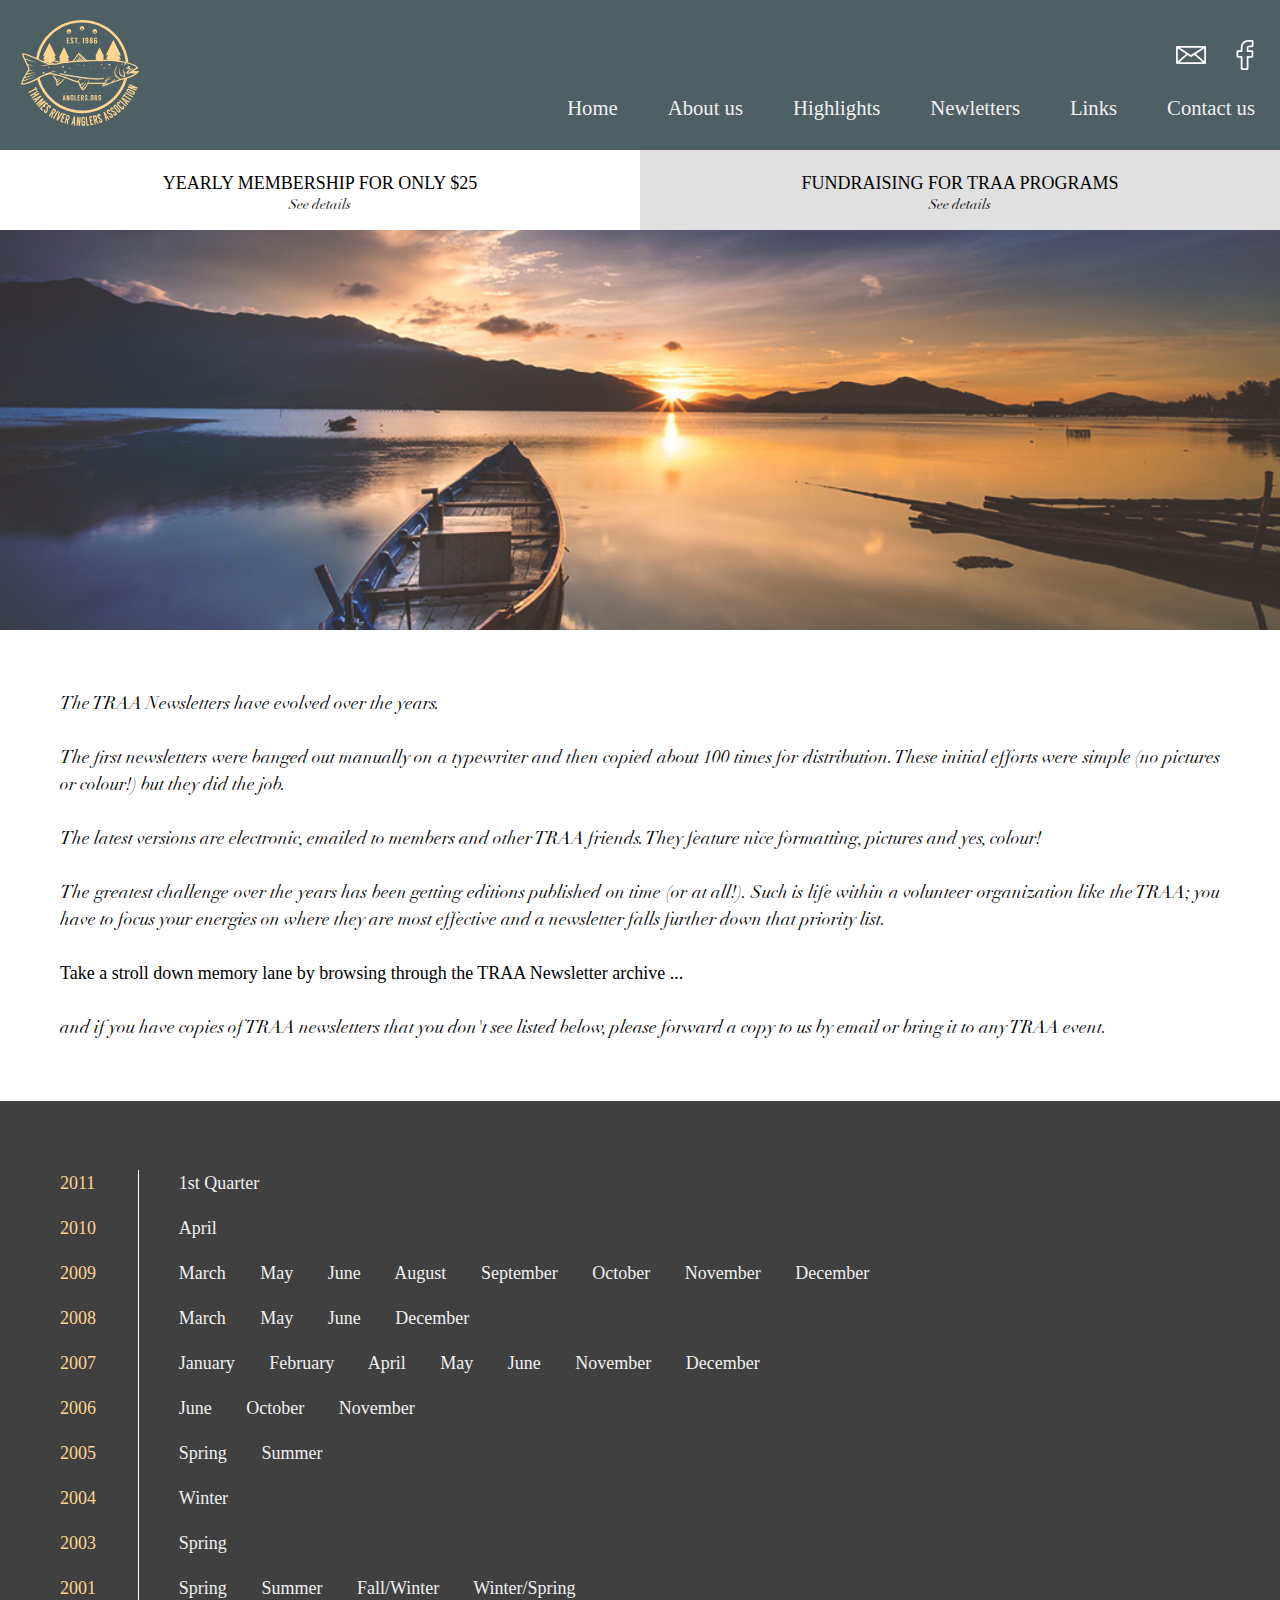
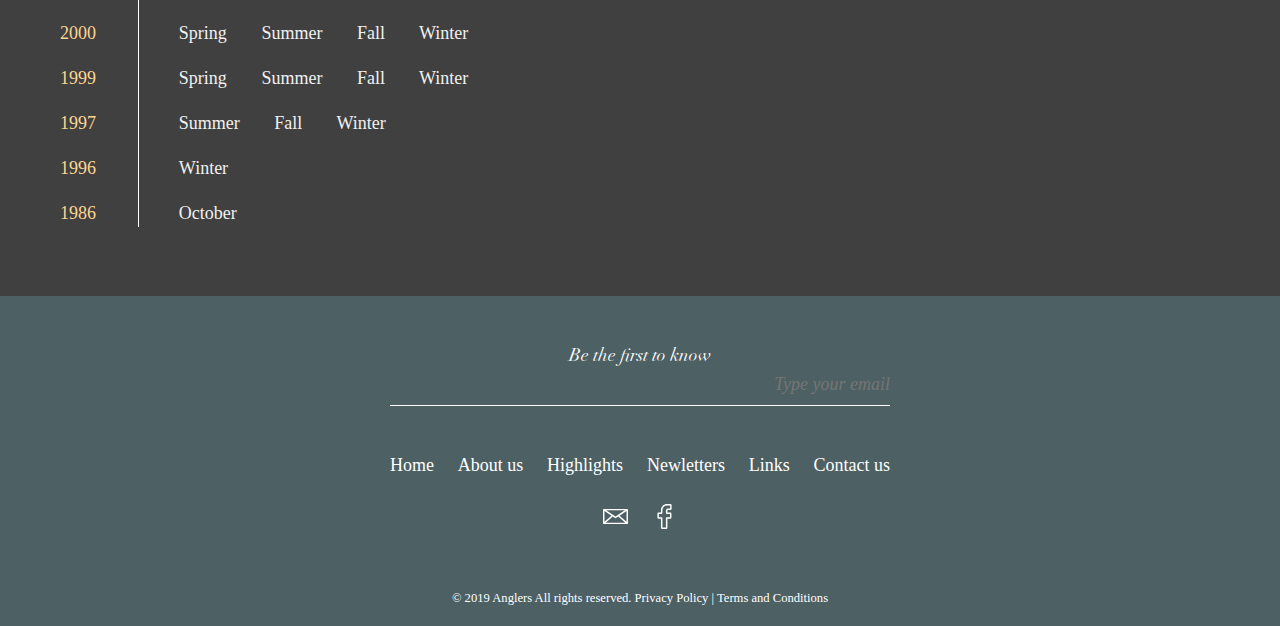
<file: newsletters.html>
<!DOCTYPE html>
<html lang="en">
<head>
    <meta charset="UTF-8">
    <meta http-equiv="x-ua-compatible" content="ie=edge">
    <meta name="viewport" content="width=device-width, initial-scale=1.0" />

    <link rel="stylesheet" href="https://cdnjs.cloudflare.com/ajax/libs/font-awesome/5.9.0/css/all.css">
    <link rel="stylesheet" href="css/reset.css">
    <link rel="stylesheet" href="css/newsletters.css">
    
    <title>Thames River Anglers Association</title>
</head>

<body>
  <main>
    <h1 class="hidden">Main Header</h1>
  	<header id="main-head">
      <div id="logo">
        <a href="index.html"><img src="images/logo_yellow.svg" alt="logo"></a><!-- width="105" height="95" -->
      </div>
            
      <button id="nav-button">
        <i class="fas fa-bars"></i>
      </button>
        
      <nav id="main-nav">
        <div id="main-social">
          <object><a href="#"><svg id="Layer_1" data-name="Layer 1" xmlns="http://www.w3.org/2000/svg" viewBox="0 0 512 311.38" width="30" height="30"><title>email white</title><path fill="#fff" d="M494.54,100H17.46A17.49,17.49,0,0,0,0,117.46V393.92a17.48,17.48,0,0,0,17.46,17.46H494.54A17.48,17.48,0,0,0,512,393.92V117.46A17.49,17.49,0,0,0,494.54,100ZM30,143l143.51,95.38L30,363.33ZM256,257.16,64.73,130H447.27Zm-56.52-1.52,46.85,31.15a17.42,17.42,0,0,0,19.34,0l46.85-31.15L456.93,381.35H55.07Zm139-17.23L482,143V363.33Z" transform="translate(0 -100)"/></svg></a></object>
              
          <object><a href="#"><svg id="Layer_1" data-name="Layer 1" xmlns="http://www.w3.org/2000/svg" viewBox="0 0 290.6 512" width="30" height="30"><title>facebook_white</title><path fill="#fff" d="M290,511H208a24.86,24.86,0,0,1-24.84-24.84V301.23H135.34a24.87,24.87,0,0,1-24.84-24.84V197.14a24.86,24.86,0,0,1,24.84-24.83h47.83V132.62c0-39.34,12.36-72.82,35.73-96.8S275.18-1,313.78-1l62.53.1A24.87,24.87,0,0,1,401.1,23.94V97.52a24.86,24.86,0,0,1-24.83,24.83l-42.1,0c-12.84,0-16.11,2.57-16.81,3.36-1.15,1.31-2.52,5-2.52,15.22V172.3h58.27a25.23,25.23,0,0,1,12.29,3.13,24.91,24.91,0,0,1,12.78,21.72l0,79.24a24.86,24.86,0,0,1-24.83,24.83H314.84V486.16A24.86,24.86,0,0,1,290,511Zm-76.81-30h71.63V287.79a16.6,16.6,0,0,1,16.58-16.58h66.73l0-68.89H301.4a16.6,16.6,0,0,1-16.58-16.58V141c0-11.72,1.19-25.06,10-35.08,10.7-12.12,27.55-13.52,39.3-13.52h36.93V29.11L313.75,29c-62,0-100.56,39.7-100.56,103.6v53.12a16.6,16.6,0,0,1-16.58,16.58H140.52v68.89h56.09a16.6,16.6,0,0,1,16.58,16.58ZM376.25,29.12Z" transform="translate(-110.5 1)"/></svg></a></object>
        </div>

        <div id="nav-menu">
          <ul>
            <li><a href="index.html">Home</a></li>
            <li><a href="aboutUs.html">About us</a></li>
            <li><a href="highlights.html">Highlights</a></li>
            <li><a href="newsletters.html">Newletters</a></li>
            <li><a href="links.html">Links</a></li>
            <li><a href="contactUs.html">Contact us</a></li>
          </ul>
        </div>
      </nav>
    </header><!-- end header section -->
      
    <div id="important">
      <h1 class="hidden">Membership and Fundraising</h1>
      <div id="membership">
        <h1>YEARLY MEMBERSHIP FOR ONLY $25</h1>
        <h3><a href="#">See details</a></h3>
      </div>
      <div id="fundraising">
      	<h1>FUNDRAISING FOR TRAA PROGRAMS</h1>
     		<h3><a href="#">See details</a></h3>       
      </div>
    </div><!-- end important section -->
         
    <section id="masthead">
      <h1 class="hidden">Banner Image</h1>
    </section><!-- end masthead section -->
        
    <section id="info">
      <h1 class="hidden">Newsletter Info</h1>
      <p><span>The TRAA Newsletters have evolved over the years.
      <br><br>
      The first newsletters were banged out manually on a typewriter and then copied about 100 times for distribution. These initial efforts were simple (no pictures or colour!) but they did the job.
      <br><br>
      The latest versions are electronic, emailed to members and other TRAA friends. They feature nice formatting, pictures and yes, colour!
      <br><br>
      The greatest challenge over the years has been getting editions published on time (or at all!). Such is life within a volunteer organization like the TRAA; you have to focus your energies on where they are most effective and a newsletter falls further down that priority list.</span>
      <br><br>
      Take a stroll down memory lane by browsing through the TRAA Newsletter archive ...
      <br><br>
  		<span>and if you have copies of TRAA newsletters that you don't see listed below, please forward a copy to us by email or bring it to any TRAA event.</span></p>
    </section><!-- end info section -->
      
    <section id="newsletter">
      <h1 class="hidden">Newsletter Links</h1>
    	<ul id="year">      		
        <li>2011</li>
      	<li>2010</li>
      	<li>2009</li>
        <br>
      	<li>2008</li>
    		<li>2007</li>
        <br>
    		<li>2006</li>
    		<li>2005</li>
    		<li>2004</li>
     		<li>2003</li>
    		<li>2001</li>
    		<li>2000</li>
    		<li>1999</li>
     		<li>1997</li>
    		<li>1996</li>
    		<li>1986</li>      	
      </ul>
      <hr>
      <ul id="link">
      	<li><a href="#">1st Quarter</a></li>
      	<li><a href="#">April</a></li>
    		<li>
      		<a href="#">March</a>
      		<a href="#">May</a>
      		<a href="#">June</a>
      		<a href="#">August</a>
      		<a href="#">September</a>
      		<a href="#">October</a>
      		<a href="#">November</a>
      		<a href="#">December</a>
    		</li>
    		<li>
      		<a href="#">March</a>
      		<a href="#">May</a>
      		<a href="#">June</a>
      		<a href="#">December</a>
  			</li>     			
        <li>
      		<a href="#">January</a>
      		<a href="#">February</a>
      		<a href="#">April</a>
      		<a href="#">May</a>
      		<a href="#">June</a>
      		<a href="#">November</a>
      		<a href="#">December</a>
  			</li>
     		<li>
      		<a href="#">June</a>
      		<a href="#">October</a>
      		<a href="#">November</a>
  			</li>
     		<li>
     			<a href="#">Spring</a>
     			<a href="#">Summer</a>
     		</li>
     		<li><a href="#">Winter</a></li>
      	<li><a href="#">Spring</a></li>
      	<li>
      		<a href="#">Spring</a>
      		<a href="#">Summer</a>
      		<a href="#">Fall/Winter</a>
      		<a href="#">Winter/Spring</a>
  			</li>
     		<li>
      		<a href="#">Spring</a>
      		<a href="#">Summer</a>
      		<a href="#">Fall</a>
      		<a href="#">Winter</a>
  			</li>
     		<li>
      		<a href="#">Spring</a>
      		<a href="#">Summer</a>
      		<a href="#">Fall</a>
      		<a href="#">Winter</a>
  			</li>
     		<li>
      		<a href="#">Summer</a>
      		<a href="#">Fall</a>
      		<a href="#">Winter</a>
  			</li>
     		<li><a href="#">Winter</a></li>
      	<li><a href="#">October</a></li>
      </ul>
    </section><!-- end newsletter section -->
    
    <footer id="main-footer">
      <h1 class="hidden">Main Footer</h1>
      <div id="suscribe">
        <h1><span>Be the first to know</span></h1>
        <input type="text" placeholder="Type your email">
      </div>
        
      <nav id="footer-nav">
        <ul>
          <li><a href="index.html">Home</a></li>
          <li><a href="aboutUs.html">About us</a></li>
          <li><a href="highlights.html">Highlights</a></li>
          <li><a href="newsletters.html">Newletters</a></li>
          <li><a href="links.html">Links</a></li>
          <li><a href="contactUs.html">Contact us</a></li>
        </ul>
      </nav>
        
      <div id="footer-social">
        <object><a href="#"><svg id="Layer_1" data-name="Layer 1" xmlns="http://www.w3.org/2000/svg" viewBox="0 0 512 311.38" width="40" height="40"><title>email white</title><path fill="#fff" d="M494.54,100H17.46A17.49,17.49,0,0,0,0,117.46V393.92a17.48,17.48,0,0,0,17.46,17.46H494.54A17.48,17.48,0,0,0,512,393.92V117.46A17.49,17.49,0,0,0,494.54,100ZM30,143l143.51,95.38L30,363.33ZM256,257.16,64.73,130H447.27Zm-56.52-1.52,46.85,31.15a17.42,17.42,0,0,0,19.34,0l46.85-31.15L456.93,381.35H55.07Zm139-17.23L482,143V363.33Z" transform="translate(0 -100)"/></svg></a></object>
              
        <object><a href="#"><svg id="Layer_1" data-name="Layer 1" xmlns="http://www.w3.org/2000/svg" viewBox="0 0 290.6 512" width="40" height="40"><title>facebook_white</title><path fill="#fff" d="M290,511H208a24.86,24.86,0,0,1-24.84-24.84V301.23H135.34a24.87,24.87,0,0,1-24.84-24.84V197.14a24.86,24.86,0,0,1,24.84-24.83h47.83V132.62c0-39.34,12.36-72.82,35.73-96.8S275.18-1,313.78-1l62.53.1A24.87,24.87,0,0,1,401.1,23.94V97.52a24.86,24.86,0,0,1-24.83,24.83l-42.1,0c-12.84,0-16.11,2.57-16.81,3.36-1.15,1.31-2.52,5-2.52,15.22V172.3h58.27a25.23,25.23,0,0,1,12.29,3.13,24.91,24.91,0,0,1,12.78,21.72l0,79.24a24.86,24.86,0,0,1-24.83,24.83H314.84V486.16A24.86,24.86,0,0,1,290,511Zm-76.81-30h71.63V287.79a16.6,16.6,0,0,1,16.58-16.58h66.73l0-68.89H301.4a16.6,16.6,0,0,1-16.58-16.58V141c0-11.72,1.19-25.06,10-35.08,10.7-12.12,27.55-13.52,39.3-13.52h36.93V29.11L313.75,29c-62,0-100.56,39.7-100.56,103.6v53.12a16.6,16.6,0,0,1-16.58,16.58H140.52v68.89h56.09a16.6,16.6,0,0,1,16.58,16.58ZM376.25,29.12Z" transform="translate(-110.5 1)"/></svg></a></object>
      </div>
        
      <h3>© 2019 Anglers All rights reserved.  Privacy Policy | Terms and Conditions</h3>
        
      </footer><!-- end footer section -->
        
    </main>
    <script src="js/main.js"></script>
</body>
</html>
</file>
<file: css/aboutUs.css>
/* ---------------MOBILE SIZE--------------- */
body
{
    font-family: 'Didot', serif;
	font-size: 18px;
}

main
{
	width: 100%;
	background-color: #fff;
	overflow: hidden;
}

/* MOBILE HEADER */
#main-head
{
	width: 100%;
	height: auto;
	background-color: #4D6064;
	display: flex;
	flex-direction: row;
	flex-wrap: wrap;
	justify-content: space-between;
}

#logo
{
	width: 40%;
	margin: 10px 10px;
}

#logo img
{
	width: 70px;
}

#nav-button
{
	width: 40%;
	text-align: right;
	font-size: 40px;
	color: #FDD590;
	padding-right: 20px;
	background-color: transparent;
	border: none;
	outline: none;
}

#nav-button i.expanded
{
  -webkit-transform: rotate(90deg);
  -ms-transform: rotate(90deg);

  transform: rotate(90deg);
  transition: all .5s;
}

/* MOBILE NAVIGATION */
#main-nav
{
	width: 100%;
	display: flex;
	flex-direction: column;
	text-align: center;
	margin-bottom: 15px;
	display: none;
}

#main-nav.slideToggle
{
	display: flex;
  	flex-direction: column;
}

#main-social
{
	order: 1;
}

#main-social object svg
{
	width: 25px;
	height: 25px;
}

#nav-menu li
{
	padding: 15px;
	font-size: 1em;
	order: -1;
	border-top: 1px solid #f1f1f1;
}

#nav-menu li a
{
	color: #f1f1f1;
}

/* MOBILE IMPORTANT */
#important
{
	display: flex;
	flex-direction: column;
	text-align: center;
	font-size: 0.8em;
}

#important h3 a:hover
{
	text-decoration: underline;
}

#membership, #fundraising
{
	padding: 15px 0px;
	border-bottom: 1px solid #4D6064;
	line-height: 1.125em;
}

#fundraising
{
	background-color: #e0e0e0;
}

/* MOBILE BANNER IMAGE */
#masthead
{
	width: 100%;
	height: 200px;
	background-image: url(../images/banner_aboutUs.jpg);
	background-size: cover;
	background-repeat: no-repeat;
}

/* MOBILE ABOUT */
#about
{
	width: 100%;
	background-color: #404040;
}

#about p
{
	font-size: 0.8em;
	padding: 20px;
	color: #FFF;
	line-height: 1.5em;
}

/* MOBILE MISSION */
#mission
{
	width: 100%;
	background-color: #F8EEDF;
	padding: 30px 0;
}

#title
{
	width: 90%;
	margin: 0 auto;
	display: flex;
	flex-direction: row;
	padding: 0 10px;
}

#title h1
{
	width: 30%;
	text-align: right;
	padding-right: 10px;
	line-height: 1.5em;
}

#mission-img
{
	width: 70%;
	height: 200px;
	overflow: hidden;
}

#mission-img img
{
	position: relative;
	left: -180px;
}

#mission-text
{
	width: 90%;
	margin: 0 auto;
	font-size: 0.8em;
	padding-top: 30px;
}

/* TEAM - MOBILE */
#team
{
	width: 90%;
	margin: 0 auto;
	padding: 30px 10px;
	text-align: center;
}

#team h1
{
	font-size: 1em;
	text-decoration: underline;
	margin-bottom: 40px;
}

#executives
{
	display: flex;
	flex-direction: row;
	flex-wrap: wrap;
	margin-bottom: 40px;
}

#executives h2
{
	width: 100%;
	margin-bottom: 10px;
	padding: 5px 0;
	font-weight: bold;
}

#executives h3
{
	width: 40%;
	line-height: 2em;
	font-size: 0.8em;
	text-align: right;
	font-weight: bold;
}

#executives p
{
	width: 40%;
	line-height: 2em;
	font-size: 0.8em;
	text-align: left;
}

#executives hr
{
	width: 1px;
	height: 125px;
	background-color: black;
	border: none;
}

#volunteer
{
	display: flex;
	flex-direction: row;
	flex-wrap: wrap;
}

#volunteer h2
{
	width: 100%;
	margin-bottom: 10px;
	padding: 5px 0;
	font-weight: bold;
}

#volunteer h3
{
	width: 40%;
	line-height: 2em;
	font-size: 0.8em;
	text-align: right;
	font-weight: bold;
}

#volunteer p
{
	width: 40%;
	line-height: 2em;
	font-size: 0.8em;
	text-align: left;
}

#volunteer hr
{
	width: 1px;
	height: 295px;
	background-color: black;
	border: none;
}

/* FOOTER - MOBILE */
#main-footer
{
	width: 100%;
	background-color: #4D6064;
	text-align: center;
	color: #FFF;
}

#suscribe
{
	padding-top: 30px;
	font-size: 0.75em;
}

input
{
	padding-top: 10px;
	width: 60%;
	background: transparent;
	border-bottom: 1px solid #FFF;
	text-align: right;
	color: #FFF;
	font-style: italic;
}

#footer-nav
{
	display: none;
}

#footer-social object svg
{
	width: 25px;
	height: 25px;
	padding-top: 30px;
}

#main-footer h3
{
	padding: 30px 0;
	font-size: 0.45em;
}

/* ---------------TABLET SIZE--------------- */
@media screen and (min-width: 768px)
{
	/* HEADER - TABLET */
	#main-head 
	{
		width: 100%;
		height: 150px;
    	display: flex;
    	flex-direction: row;
		background-color: #4D6064;
	}

	#logo
	{
	    width: 10%;
	    margin: 20px 0 10px 20px;
	}

	#logo img
	{
		width: 120px;
	}
	
	#nav-button
	{
		display: none;
	}

	#main-head a
	{
		cursor: pointer;
	}
	
	#main-nav
	{
	    width: 80%;
	    display: flex;
	    flex-direction: column;
	    align-items: flex-end;
	    margin-top: 20px;
	}	

	#main-social
	{
		order: -2;
		padding: 20px 20px 10px 0;
	}

	#main-social object svg
	{
		width: 30px;
		height: 30px;
		transition: all 0.5s;
		padding-left: 10px;
	}

	#main-social object svg path:hover
	{
		fill: #FDD590;
	}

	#nav-menu ul
	{
		display: flex;
		flex-direction: row;
		padding-right: 10px;
	}

	#nav-menu li
	{
		border-top: 0px;
		font-size: 0.9em;
	}

	#main-nav ul li a
	{
	    color: #f0f0f0;
		margin-left: 0;
		transition: all 0.5s;
	}

	#main-nav ul li a:hover
	{
		color: #FFD590;
	}

	/* IMPORTANT TABLET */
	#important
	{
		width: 100%;
		display: flex;
		flex-direction: row;
	}

	#important h1
	{
		text-align: center;
		font-size: 1em;
	}

	#important h3, #important h3 a
	{
		font-family: 'Didot-Italic', serif;
		text-align: center;
		font-size: 1em;
		color: #000;
		margin-top: 5px;
	}
	
	#important h3 a:hover
	{
		text-decoration: underline;
	}

	#membership
	{
		width: 50%;
		border-bottom: none;
	}

	#fundraising
	{
		width: 50%;
		background-color: #e0e0e0;
		border-bottom: none;
	}

	/* MASTHEAD - TABLET */
	#masthead
	{
		width: 100%;
		height: 400px;
		overflow: hidden;
	}

	/* ABOUT - TABLET */
	#about
	{
		width: 100%;
		background-color: #404040;
	}

	#about p
	{
		font-size: 1em;
		color: white;
		line-height: 1.5;
		padding: 60px 30px;
	}

	/* MISSION - TABLET */
	#mission
	{
		width: 100%;
		background-color: #F8EEDF;
		padding: 0;
		display: flex;
		flex-direction: row;
	}

	#title
	{
		width: 30%;
		margin: 0 auto;
		display: flex;
		flex-direction: column;
		padding: 0;
		padding: 60px 30px;
	}

	#title h1
	{
		width: 100%;
		text-align: right;
		padding-right: 10px;
		line-height: 1.5em;
		font-size: 2em;
	}

	#mission-img
	{
		width: 100%;
		height: 100%;
	}

	#mission-img img
	{
		position: relative;
		left: -70px;
	}

	#mission-text
	{
		width: 70%;
		height: 100%;
		margin: 0 auto;
		font-size: 1em;
		line-height: 1.25em;
		padding: 70px 30px 60px 10px;
	}

	/* Team - Desktop */
	#team
	{
		width: 100%;
		margin: 0 auto;
		padding: 60px 0;
		text-align: center;
		display: flex;
		flex-flow: row wrap;
	}

	#team h1
	{
		width: 100%;
		font-size: 2em;
		text-decoration: none;
		margin-bottom: 40px;
	}

	#executives
	{
		width: 50%;
		display: flex;
		flex-direction: row;
		flex-wrap: wrap;
		margin-bottom: 0px;
	}
	
	#executives h3, #executives p, #executives hr
	{
		margin-top: -130px;
	}

	#executives h2
	{
		width: 100%;
		margin-bottom: 0;
		padding: 0;
		font-size: 1.25em;
		font-weight: bold;
	}

	#executives h3
	{
		width: 45%;
		line-height: 2em;
		font-size: 1em;
		text-align: right;
		font-weight: bold;
	}

	#executives p
	{
		width: 45%;
		line-height: 2em;
		font-size: 1em;
		text-align: left;
	}

	#executives hr
	{
		width: 1px;
		height: 45%;
		background-color: black;
		border: none;
	}

	#volunteer
	{
		width: 50%;
		display: flex;
		flex-direction: row;
		flex-wrap: wrap;
	}

	#volunteer h2
	{
		width: 100%;
		margin-bottom: 30px;
		padding: 0;
		font-size: 1.25em;
		font-weight: bold;
	}

	#volunteer h3
	{
		width: 45%;
		line-height: 2em;
		font-size: 1em;
		text-align: right;
		font-weight: bold;
	}

	#volunteer p
	{
		width: 45%;
		line-height: 2em;
		font-size: 1em;
		text-align: left;
	}

	#volunteer hr
	{
		width: 1px;
		height: 85%;
		background-color: black;
		border: none;
	}

	/* FOOTER - TABLET */
	#main-footer
	{
		width: 100%;
		height: 330px;
		background-color: #4D6064;
	}

	#suscribe
	{
		text-align: center;
		padding-top: 50px; 
		color: white;
		font-size: 1em;
	}

	#suscribe input
	{
		width: 500px;
		padding: 10px 0 10px;
		background-color: transparent;
		color: white;
		border-bottom: 1px solid white;
		text-align: right; 
	}

	#footer-nav
	{
		width: 500px;
		margin: 50px auto 0;
		display: block;
	}

	#footer-nav ul
	{
		width: 500px;
		display: inline-flex;
		flex-direction: row;
		justify-content: space-between;
	}

	#footer-nav ul li a
	{
		color: white;
	}

	#footer-nav ul li a:hover
	{
		color: #FFD590;
	}

	#footer-social
	{
		width: 200px;
		margin: 0 auto;
		text-align: center;
		margin-bottom: 30px;
	}

	#footer-social object
	{
		padding: 0 10px;
	}

	#footer-social object svg path:hover
	{
		fill: #FDD590;
	}

	#main-footer h3
	{
		width: 100%;
		font-size: 0.7em;
		color: white;
	}
}

/* ---------------DESKTOP SIZE--------------- */
@media screen and (min-width: 1024px)
{
	/* Header - Desktop */
	#main-head 
	{
		width: 100%;
		height: 150px;
    	display: flex;
    	flex-direction: row;
		background-color: #4D6064;
	}

	#logo
	{
	    width: 10%;
	    margin: 20px 0 10px 20px;
	}

	#logo img
	{
		width: 120px;
	}
	
	#nav-button
	{
		display: none;
	}

	#main-head a
	{
		cursor: pointer;
	}
	
	#main-nav
	{
	    width: 80%;
	    display: flex;
	    flex-direction: column;
	    align-items: flex-end;
	    margin-top: 20px;
	}	

	#main-social
	{
		order: -2;
		padding: 20px 20px 10px 0;
	}

	#main-social object svg
	{
		width: 30px;
		height: 30px;
		transition: all 0.5s;
		padding-left: 10px;
	}

	#main-social object svg path:hover
	{
		fill: #FDD590;
	}

	#nav-menu ul
	{
		display: flex;
		flex-direction: row;
		padding-right: 10px;
	}

	#nav-menu li
	{
		border-top: 0px;
		font-size: 1.15em;
	}

	#main-nav ul li a
	{
	    color: #f0f0f0;
		margin-left: 20px;
		transition: all 0.5s;
	}

	#main-nav ul li a:hover
	{
		color: #FFD590;
	}

	/* Important - Desktop */
	#important
	{
		width: 100%;
		height: 80px;
		display: flex;
		flex-direction: row;
	}

	#important h1
	{
		text-align: center;
		font-size: 1.25em;
		margin-top: 10px;
	}

	#important h3, #important h3 a
	{
		font-family: 'Didot-Italic', serif;
		text-align: center;
		font-size: 1em;
		color: #000;
		margin-top: 5px;
	}
	
	#membership
	{
		width: 50%;
		border-bottom: none;
	}

	#fundraising
	{
		width: 50%;
		background-color: #e0e0e0;
		border-bottom: none;
	}

	/* Masthead - Desktop */
	#masthead
	{
		width: 100%;
		height: 400px;
		overflow: hidden;
	}

	/***ABOUT***/
	#about
	{
		width: 100%;
		background-color: #404040;
	}

	#about p
	{
		font-size: 1em;
		color: white;
		line-height: 1.5;
		padding: 60px 30px;
	}

	/***MISSION***/
	#mission
	{
		width: 100%;
		background-color: #F8EEDF;
		padding: 0;
		display: flex;
		flex-direction: row;
	}

	#title
	{
		width: 30%;
		margin: 0 auto;
		display: flex;
		flex-direction: column;
		padding: 0;
		padding: 60px 30px;
	}

	#title h1
	{
		width: 100%;
		text-align: right;
		padding-right: 10px;
		line-height: 1.5em;
		font-size: 2em;
	}

	#mission-img
	{
		width: 100%;
		height: 100%;
	}

	#mission-img img
	{
		position: relative;
		left: -70px;
	}

	#mission-text
	{
		width: 70%;
		height: 100%;
		margin: 0 auto;
		font-size: 1em;
		line-height: 1.25em;
		padding: 70px 30px 60px 10px;
	}

	/* Team - Desktop */
	#team
	{
		width: 100%;
		margin: 0 auto;
		padding: 60px 0;
		text-align: center;
		display: flex;
		flex-flow: row wrap;
	}

	#team h1
	{
		width: 100%;
		font-size: 2em;
		text-decoration: none;
		margin-bottom: 40px;
	}

	#executives
	{
		width: 50%;
		display: flex;
		flex-direction: row;
		flex-wrap: wrap;
		margin-bottom: 0px;
	}

	#executives h2
	{
		width: 100%;
		/*background-color: #F8EEDF;*/
		margin-bottom: 0;
		padding: 0;
		font-size: 1.5em;
		font-weight: bold;
	}

	#executives h3
	{
		width: 45%;
		line-height: 2em;
		font-size: 1em;
		text-align: right;
		font-weight: bold;
	}

	#executives p
	{
		width: 45%;
		line-height: 2em;
		font-size: 1em;
		text-align: left;
	}

	#executives hr
	{
		width: 1px;
		height: 40%;
		background-color: black;
		border: none;
	}

	#volunteer
	{
		width: 50%;
		display: flex;
		flex-direction: row;
		flex-wrap: wrap;
	}

	#volunteer h2
	{
		width: 100%;
		/*background-color: #F8EEDF;*/
		margin-bottom: 40px;
		padding: 0;
		font-size: 1.5em;
		font-weight: bold;
	}

	#volunteer h3
	{
		width: 45%;
		line-height: 2em;
		font-size: 1em;
		text-align: right;
		font-weight: bold;
	}

	#volunteer p
	{
		width: 45%;
		line-height: 2em;
		font-size: 1em;
		text-align: left;
	}

	#volunteer hr
	{
		width: 1px;
		height: 80%;
		background-color: black;
		border: none;
	}

	/* Footer - Desktop */
	#main-footer
	{
		width: 100%;
		height: 330px;
		background-color: #4D6064;
	}

	#suscribe
	{
		text-align: center;
		padding-top: 50px; 
		color: white;
	}

	#suscribe input
	{
		width: 500px;
		padding: 10px 0 10px;
		background-color: transparent;
		color: white;
		border-bottom: 1px solid white;
		text-align: right; 
	}

	#footer-nav
	{
		width: 500px;
		margin: 50px auto 0;
		display: block;
	}

	#footer-nav ul
	{
		width: 500px;
		display: inline-flex;
		flex-direction: row;
		justify-content: space-between;
	}

	#footer-nav ul li a
	{
		color: white;
	}

	#footer-nav ul li a:hover
	{
		color: #FFD590;
	}

	#footer-social
	{
		width: 200px;
		margin: 0 auto;
		text-align: center;
		margin-bottom: 30px;
	}

	#footer-social object
	{
		padding: 0 10px;
	}

	#footer-social object svg path:hover
	{
		fill: #FDD590;
	}

	#main-footer h3
	{
		width: 900px;
		margin: 0 auto;
		text-align: center;
		font-size: 0.7em;
		color: white;
	}
}
</file>
<file: css/contactUs.css>
/* --------------------MOBILE SIZE-------------------- */
body
{
    font-family: 'Didot', serif;
	font-size: 18px;
}

main
{
	width: 100%;
	background-color: #fff;
	overflow: hidden;
}

/* Header - Mobile */
#main-head
{
	width: 100%;
	height: auto;
	background-color: #4D6064;
	display: flex;
	flex-direction: row;
	flex-wrap: wrap;
	justify-content: space-between;
}

#logo
{
	width: 40%;
	margin: 10px 10px;
}

#logo img
{
	width: 70px;
}

#nav-button
{
	width: 40%;
	text-align: right;
	font-size: 40px;
	color: #FDD590;
	padding-right: 20px;
	background-color: transparent;
	border: none;
	outline: none;
}

#nav-button i.expanded
{
  -webkit-transform: rotate(-90deg);
  -ms-transform: rotate(-90deg);

  transform: rotate(-90deg);
  transition: all .5s;
}

/* Navigation - Mobile */
#main-nav
{
	width: 100%;
	display: flex;
	flex-direction: column;
	text-align: center;
	margin-bottom: 15px;
	display: none;
}

#main-nav.slideToggle
{
	display: flex;
  	flex-direction: column;
}

#main-social
{
	order: 1;
}

#main-social object svg
{
	width: 25px;
	height: 25px;
}

#nav-menu li
{
	padding: 15px;
	font-size: 1em;
	order: -1;
	border-top: 1px solid white;
}

#nav-menu li a
{
	color: #f1f1f1;
}

/* Important - Mobile */
#important
{
	display: flex;
	flex-direction: column;
	text-align: center;
	font-size: 0.8em;
}

#membership, #fundraising
{
	padding: 15px 0px;
	border-bottom: 1px solid #4D6064;
	line-height: 1.125em;
}

#fundraising
{
	background-color: #e0e0e0;
}

/* Masthead - Mobile */
#masthead
{
	width: 100%;
	height: 200px;
	background-image: url(../images/banner_contactUs.jpg);
	background-position: center;
	background-size: cover;
	background-repeat: no-repeat;
}

/* Contact Detail - Mobile */
#contact
{
	width: 100%;
}

#contact-detail
{
	width: 80%;
	margin: 0 auto;
	padding: 30px 0;
}

#contact-detail h1
{
	font-size: 1em;
	text-align: center;
}

#contact-detail p
{
	font-size: 0.75em;
	padding: 30px 0 0;
}

/* Contact Form - Mobile */
#contact-form
{
	background-color: #404040;
	padding: 30px 0;
}

#contact-form h1
{
	color: #FDD590;
	text-align: center;
	padding-bottom: 20px;
}

#contact-form div
{
	width: 80%;
	margin: 10px auto;

}

#contact-form label
{
	font-size: 0.75em;
	color: #f1f1f1;
}

#contact-form input, textarea
{
	width: 100%;
	background-color: #f1f1f1;
	margin: 0 auto;
	padding: 0;
	color: #404040;
	text-align: left;
}

#contact-form textarea
{
	height: 60px;
}

#submit
{
	width: 20%;
	margin: 0 auto;
	padding-top: 10px;
	text-align: center;
}

#submit button
{
	background-color: #FDD590;
	border-radius: 5px;
	font-size: 0.75em;
	font-family: 'Didot', serif;
	padding: 2px 12px;
}

#submit a
{
	color: #404040;
}


/* Footer - Mobile */
#main-footer
{
	width: 100%;
	background-color: #4D6064;
	text-align: center;
	color: #FFF;
}

#suscribe
{
	padding-top: 30px;
	font-size: 0.75em;
}

input
{
	padding-top: 10px;
	width: 60%;
	background: transparent;
	border-bottom: 1px solid #FFF;
	text-align: right;
	color: #FFF;
	font-style: italic;
}

#footer-nav
{
	display: none;
}

#footer-social object svg
{
	width: 25px;
	height: 25px;
	padding-top: 30px;
}

#main-footer h3
{
	padding: 30px 0;
	font-size: 0.45em;
}

/* --------------------TABLET SIZE-------------------- */
@media screen and (min-width: 768px)
{
	/* HEADER - TABLET */
	#main-head 
	{
		width: 100%;
		height: 150px;
    	display: flex;
    	flex-direction: row;
		background-color: #4D6064;
	}

	#logo
	{
	    width: 10%;
	    margin: 20px 0 10px 20px;
	}

	#logo img
	{
		width: 120px;
	}
	
	#nav-button
	{
		display: none;
	}

	#main-head a
	{
		cursor: pointer;
	}
	
	#main-nav
	{
	    width: 80%;
	    display: flex;
	    flex-direction: column;
	    align-items: flex-end;
	    margin-top: 20px;
	}	

	#main-social
	{
		order: -2;
		padding: 20px 20px 10px 0;
	}

	#main-social object svg
	{
		width: 30px;
		height: 30px;
		transition: all 0.5s;
		padding-left: 10px;
	}

	#main-social object svg path:hover
	{
		fill: #FDD590;
	}

	#nav-menu ul
	{
		display: flex;
		flex-direction: row;
		padding-right: 10px;
	}

	#nav-menu li
	{
		border-top: 0px;
		font-size: 0.9em;
	}

	#main-nav ul li a
	{
	    color: #f0f0f0;
		margin-left: 0;
		transition: all 0.5s;
	}

	#main-nav ul li a:hover
	{
		color: #FFD590;
	}

	/* IMPORTANT - TABLET */
	#important
	{
		width: 100%;
		display: flex;
		flex-direction: row;
	}

	#important h1
	{
		text-align: center;
		font-size: 1em;
	}

	#important h3, #important h3 a
	{
		font-family: 'Didot-Italic', serif;
		text-align: center;
		font-size: 1em;
		color: #000;
		margin-top: 5px;
	}
	
	#important h3 a:hover
	{
		text-decoration: underline;
	}

	#membership
	{
		width: 50%;
		border-bottom: none;
	}

	#fundraising
	{
		width: 50%;
		background-color: #e0e0e0;
		border-bottom: none;
	}

	/* Masthead - Desktop */
	#masthead
	{
		width: 100%;
		height: 400px;
		overflow: hidden;
	}

	/* Contact Details - Desktop*/
	#contact
	{
		display: flex;
		width: 100%;
	}

	#contact-detail
	{
		width: 50%;
	}

	#contact-detail h1
	{
		font-size: 1.5em;
		text-align: center;
		padding: 60px 0 20px;
	}

	#contact-detail p
	{
		width: 75%;
		margin: 0 auto;
		font-size: 0.9em;
		line-height: 1.5em;
	}

	/***CONTACT FORM***/
	#contact-form
	{
		width: 50%;
		background-color: #404040;
		margin: 30px;
	}

	#contact-form h1
	{
		font-size: 1.5em;
		color: #FFD590;
		text-align: center;
		padding-top: 30px;
	}

	#contact-form div
	{
		width: 80%;
		margin: 10px auto;
	}

	#contact-form label
	{
		font-size: 0.9em;
		line-height: 1.5;
		color: #f0f0f0;
	}

	#contact-form div input
	{
		width: 100%;
		font-size: 0.9em;
		text-align: left;
	}

	textarea
	{
		width: 100%;
		height: 75px;
		font-size: 0.9em;
	}

	#submit button
	{
		font-size: 0.9em;
		font-family: 'Didot', serif;
		padding: 5px 20px;
		background-color: #FFD590;
		border: none;
		border-radius: 5px;
		margin-bottom: 20px;
	}

	#submit button a
	{
		color: #404040;
	}

	/***FOOTER***/
	#main-footer
	{
		width: 100%;
		height: 330px;
		background-color: #4D6064;
	}

	#suscribe
	{
		text-align: center;
		padding-top: 50px; 
		color: white;
		font-size: 1em;
	}

	#suscribe input
	{
		width: 500px;
		padding: 10px 0 10px;
		background-color: transparent;
		color: white;
		border-bottom: 1px solid white;
	}

	#footer-nav
	{
		width: 500px;
		margin: 50px auto 0;
		display: block;
	}

	#footer-nav ul
	{
		width: 500px;
		display: inline-flex;
		flex-direction: row;
		justify-content: space-between;
	}

	#footer-nav ul li a
	{
		color: white;
	}

	#footer-nav ul li a:hover
	{
		color: #FFD590;
	}

	#footer-social
	{
		width: 200px;
		margin: 0 auto;
		text-align: center;
		margin-bottom: 30px;
	}

	#footer-social object
	{
		padding: 0 10px;
	}

	#footer-social object svg path:hover
	{
		fill: #FDD590;
	}

	#main-footer h3
	{
		width: 900px;
		margin: 0 auto;
		text-align: center;
		font-size: 0.7em;
		color: white;
	}
}

/* --------------------DESKTOP SIZE-------------------- */
@media screen and (min-width: 1024px)
{
	/* Header - Desktop */
	#main-head 
	{
		width: 100%;
		height: 150px;
    	display: flex;
    	flex-direction: row;
		background-color: #4D6064;
	}

	#logo
	{
	    width: 10%;
	    margin: 20px 0 10px 20px;
	}

	#logo img
	{
		width: 120px;
	}
	
	#nav-button
	{
		display: none;
	}

	#main-head a
	{
		cursor: pointer;
	}
	
	#main-nav
	{
	    width: 80%;
	    display: flex;
	    flex-direction: column;
	    align-items: flex-end;
	    margin-top: 20px;
	}	

	#main-social
	{
		order: -2;
		padding: 20px 20px 10px 0;
	}

	#main-social object
	{
		transition: all 0.5s;
		padding-left: 10px;
	}

	#main-social object svg path:hover
	{
		fill: #FDD590;
	}

	#nav-menu ul
	{
		display: flex;
		flex-direction: row;
		padding-right: 10px;
	}

	#nav-menu li
	{
		border-top: 0px;
		font-size: 1.15em;
	}

	#main-nav ul li a
	{
	    color: #f0f0f0;
		margin-left: 20px;
		transition: all 0.5s;
	}

	#main-nav ul li a:hover
	{
		color: #FFD590;
	}

	/* Important - Desktop */
	#important
	{
		width: 100%;
		height: 80px;
		display: flex;
		flex-direction: row;
	}

	#important h1
	{
		text-align: center;
		font-size: 1.25em;
		margin-top: 10px;
	}

	#important h3, #important h3 a
	{
		font-family: 'Didot-Italic', serif;
		text-align: center;
		font-size: 1em;
		color: #000;
		margin-top: 5px;
	}

	#membership
	{
		width: 50%;
		border-bottom: none;
	}

	#fundraising
	{
		width: 50%;
		background-color: #e0e0e0;
		border-bottom: none;
	}

	/* Masthead - Desktop */
	#masthead
	{
		width: 100%;
		height: 400px;
		overflow: hidden;
	}

	/* Contact Details - Desktop*/
	#contact
	{
		display: flex;
		width: 100%;
	}

	#contact-detail
	{
		width: 50%;
	}

	#contact-detail h1
	{
		font-size: 1.5em;
		text-align: center;
		padding: 60px 0 20px;
	}

	#contact-detail p
	{
		width: 75%;
		margin: 0 auto;
		font-size: 1.25em;
		line-height: 1.5em;
	}

	/***CONTACT FORM***/
	#contact-form
	{
		width: 50%;
		background-color: #404040;
		margin: 30px;
	}

	#contact-form h1
	{
		font-size: 1.5em;
		color: #FFD590;
		text-align: center;
		padding-top: 30px;
	}

	#contact-form div
	{
		width: 80%;
		margin: 10px auto;
	}

	#contact-form label
	{
		font-size: 1em;
		line-height: 1.5;
		color: #f0f0f0;
	}

	#contact-form div input
	{
		width: 100%;
		font-size: 1em;
		text-align: left;
	}

	textarea
	{
		width: 100%;
		height: 75px;
		font-size: 1em;
	}

	#submit button
	{
		font-size: 1em;
		font-family: 'Didot', serif;
		padding: 5px 20px;
		background-color: #FFD590;
		border: none;
		border-radius: 5px;
		margin-bottom: 20px;
	}

	#submit button a
	{
		color: #404040;
	}

	/***FOOTER***/
	#main-footer
	{
		width: 100%;
		height: 330px;
		background-color: #4D6064;
	}

	#suscribe
	{
		text-align: center;
		padding-top: 50px; 
		color: white;
	}

	#suscribe input
	{
		width: 500px;
		padding: 10px 0 10px;
		background-color:rgba(0, 0, 0, 0);
		color: white;
		border-bottom: 1px solid white;
	}

	#footer-nav
	{
		width: 500px;
		margin: 50px auto 0;
		display: block;
	}

	#footer-nav ul
	{
		width: 500px;
		display: inline-flex;
		flex-direction: row;
		justify-content: space-between;
	}

	#footer-nav ul li a
	{
		color: white;
	}

	#footer-nav ul li a:hover
	{
		color: #FFD590;
	}

	#footer-social
	{
		width: 200px;
		margin: 0 auto;
		text-align: center;
		margin-bottom: 30px;
	}

	#footer-social object
	{
		padding: 0 10px;
	}

	#footer-social object svg path:hover
	{
		fill: #FDD590;
	}

	#main-footer h3
	{
		width: 900px;
		margin: 0 auto;
		text-align: center;
		font-size: 0.7em;
		color: white;
	}
}
</file>
<file: css/highlights.css>
/* ---------------MOBILE SIZE--------------- */
body
{
    font-family: 'Didot', serif;
	font-size: 18px;
}

main
{
	width: 100%;
	background-color: #fff;
	overflow: hidden;
}

/* Header - Mobile */
#main-head
{
	width: 100%;
	height: auto;
	background-color: #4D6064;
	display: flex;
	flex-direction: row;
	flex-wrap: wrap;
	justify-content: space-between;
}

#logo
{
	width: 40%;
	margin: 10px 10px;
}

#logo img
{
	width: 70px;
}

#nav-button
{
	width: 40%;
	text-align: right;
	font-size: 40px;
	color: #FDD590;
	padding-right: 20px;
	background-color: transparent;
	border: none;
	outline: none;
}

#nav-button i.expanded
{
  -webkit-transform: rotate(90deg);
  -ms-transform: rotate(90deg);

  transform: rotate(90deg);
  transition: all .5s;
}

/* Navigation - Mobile */
#main-nav
{
	width: 100%;
	display: flex;
	flex-direction: column;
	text-align: center;
	margin-bottom: 15px;
	display: none;
}

#main-nav.slideToggle
{
	display: flex;
  	flex-direction: column;
}

#main-social
{
	order: 1;
}

#main-social object svg
{
	width: 25px;
	height: 25px;
}

#nav-menu li
{
	padding: 15px;
	font-size: 1em;
	order: -1;
	border-top: 1px solid #f1f1f1;
}

#nav-menu li a
{
	color: #f1f1f1;
}

/* MOBILE IMPORTANT */
#important
{
	display: flex;
	flex-direction: column;
	text-align: center;
	font-size: 0.8em;
}

#membership, #fundraising
{
	padding: 15px 0px;
	border-bottom: 1px solid #4D6064;
	line-height: 1.125em;
}

#fundraising
{
	background-color: #e0e0e0;
}

/* Masthead - Mobile */
#masthead
{
	width: 100%;
	height: 200px;
	background-image: url(../images/banner_highlight.jpg);
	background-position: center;
	background-size: cover;
	background-repeat: no-repeat;
}

/* Info - Mobile */
#info
{
	width: 100%;
	background-color: #404040;
	padding: 30px 0;
}

#info p
{
	color: #F1F1F1;
	font-size: 0.75em;
	line-height: 1.5em;
	padding: 0 20px;
}

/* Projects - Mobile */
#projects
{
	width: 100%;
	background-color: transparent;
	margin-top: 30px;
}

.title
{
	font-size: 1em;
	text-align: center;
}

#project-con
{
	display: flex;
	flex-flow: row nowrap;
	width: 100%;
	margin-top: 30px;

}

#project-con button
{
	width: 10%;
	background-color: transparent;
	border: none;
	outline: none;
	cursor: pointer;
}

#project-con button i
{
	font-size: 1.5em;
	color: #4D6064;
}

#project-box
{
	width: 80%;
	overflow: hidden;
}

#project-list
{
	width: 200%;
	display: flex;
	flex-flow: row nowrap;
	position: relative;
	right: 0;
	transition: all .5s;
}

.project-detail
{
	width: 50%;
	margin: 0 auto;
	background-color: #F8EEDF;
}

.project-detail img
{
	width: 100%;
}

.project-detail h1
{
	font-size: 0.8em;
	text-align: center;
	padding: 30px 20px 10px;
}

.project-detail h2
{
	font-size: 0.75em;
	font-style: italic;
	text-align: center;
	padding: 10px 20px;
}

.project-detail p
{
	font-size: 0.65em;
	line-height: 1.5em;
	padding: 10px 20px 30px;
}

.project-detail a
{
	color: #000;
	text-decoration: underline;
}

/* Events - Mobile */
#events
{
	width: 100%;
	margin: 30px 0;
	line-height: 1.25em;
}

.event-name
{
	width: 90%;
	margin: 0 auto;
	display: flex;
	flex-direction: row;
	margin-top: 30px;
}

.event-name h1
{
	width: 50%;
	font-size: 1em;
	text-align: right;
	margin-right: 15px;
	padding-top: 35px;
}

.event-name img
{
	width: 50%;
}

.event-con p
{
	font-size: 0.75em;
	padding: 20px;
	text-align: justify;
}

#events hr
{
	width: 90%;
}

#events button
{
	background-color: transparent;
	border: none;
	margin-left: 10px;
	font-size: 0.75em;
}

/* FOOTER - MOBILE */
#main-footer
{
	width: 100%;
	background-color: #4D6064;
	text-align: center;
	color: #FFF;
}

#suscribe
{
	padding-top: 30px;
	font-size: 0.75em;
}

input
{
	padding-top: 10px;
	width: 60%;
	background: transparent;
	border-bottom: 1px solid #FFF;
	text-align: right;
	color: #FFF;
	font-style: italic;
}

#footer-nav
{
	display: none;
}

#footer-social object svg
{
	width: 25px;
	height: 25px;
	padding-top: 30px;
}

#main-footer h3
{
	padding: 30px 0;
	font-size: 0.45em;
}

/* ---------------TABLET SIZE--------------- */
@media screen and (min-width: 768px)
{
	/* HEADER - TABLET */
	#main-head 
	{
		width: 100%;
		height: 150px;
    	display: flex;
    	flex-direction: row;
		background-color: #4D6064;
	}

	#logo
	{
	    width: 10%;
	    margin: 20px 0 10px 20px;
	}

	#logo img
	{
		width: 120px;
	}
	
	#nav-button
	{
		display: none;
	}

	#main-head a
	{
		cursor: pointer;
	}
	
	#main-nav
	{
	    width: 80%;
	    display: flex;
	    flex-direction: column;
	    align-items: flex-end;
	    margin-top: 20px;
	}	

	#main-social
	{
		order: -2;
		padding: 20px 20px 10px 0;
	}

	#main-social object svg
	{
		width: 30px;
		height: 30px;
		transition: all 0.5s;
		padding-left: 10px;
	}

	#main-social object svg path:hover
	{
		fill: #FDD590;
	}

	#nav-menu ul
	{
		display: flex;
		flex-direction: row;
		padding-right: 10px;
	}

	#nav-menu li
	{
		border-top: 0px;
		font-size: 0.9em;
	}

	#main-nav ul li a
	{
	    color: #f0f0f0;
		margin-left: 0;
		transition: all 0.5s;
	}

	#main-nav ul li a:hover
	{
		color: #FFD590;
	}

	/* IMPORTANT - TABLET */
	#important
	{
		width: 100%;
		display: flex;
		flex-direction: row;
	}

	#important h1
	{
		text-align: center;
		font-size: 1em;
	}

	#important h3, #important h3 a
	{
		font-family: 'Didot-Italic', serif;
		text-align: center;
		font-size: 1em;
		color: #000;
		margin-top: 5px;
	}
	
	#important h3 a:hover
	{
		text-decoration: underline;
	}

	#membership
	{
		width: 50%;
		border-bottom: none;
	}

	#fundraising
	{
		width: 50%;
		background-color: #e0e0e0;
		border-bottom: none;
	}

	/* MASTHEAD - TABLET */
	#masthead
	{
		width: 100%;
		height: 400px;
		overflow: hidden;
	}

	/* INFO - TABLET */
	#info
	{
		width: 100%;
		background-color: #404040;
		padding: 60px 0;
	}

	#info p
	{
		color: #F1F1F1;
		font-size: 1em;
		line-height: 1.5em;
		padding: 0 60px;
		text-align: center;
	}

	/* PROJECTS - TABLET */
	#projects
	{
		width: 100%;
		background-color: transparent;
		margin: 80px 0;
	}

	.title
	{
		font-size: 1.75em;
		text-align: center;
	}

	#project-con
	{
		display: flex;
		flex-flow: row nowrap;
		width: 100%;
	}

	#project-con button
	{
		display: none;
	}

	#project-box
	{
		width: 100%;
		overflow: hidden;
	}

	#project-list
	{
		width: 100%;
		display: flex;
		flex-flow: row nowrap;
	}

	.project-detail
	{
		width: 40%;
		margin: 0 auto;
		background-color: #F8EEDF;
	}

	.project-detail img
	{
		width: 100%;
	}

	.project-detail h1
	{
		font-size: 1.75em;
		text-align: center;
		padding: 30px 30px 10px;
	}

	.project-detail h2
	{
		font-size: 1.25em;
		font-style: italic;
		text-align: center;
		padding: 10px 30px;
	}

	.project-detail p
	{
		font-size: 1em;
		line-height: 1.5em;
		padding: 10px 30px 30px;
	}

	.project-detail a
	{
		color: #000;
		text-decoration: underline;
	}

	/* EVENTS - TABLET */
	#events
	{
		width: 100%;
		margin: 30px 0;
		line-height: 1.25em;
	}
	
	.event-con
	{
		width: 100%;
		display: flex;
		flex-flow: row nowrap;
		margin: 80px 0;
	}

	.event-name
	{
		width: 25%;
		margin: 0 0 0 60px;
		display: flex;
		flex-direction: column;
	}

	.event-name h1
	{
		width: 100%;
		font-size: 1.25em;
		line-height: 1.25em;
		text-align: center;
		margin-right: 15px;
		padding-top: 0;
	}

	.event-name img
	{
		width: 100%;
		margin-top: 30px;
	}

	.event-con p
	{
		width: 75%;
		font-size: 1em;
		line-height: 1.5em;
		padding: 0 60px 0 30px;
		text-align: justify;
	}

	#events hr
	{
		display: none;
	}

	#events button
	{
		margin-left: 60px;
		font-size: 1em;
		border: none;
	}

	/* FOOTER - TABLET */
	#main-footer
	{
		width: 100%;
		height: 330px;
		background-color: #4D6064;
	}

	#suscribe
	{
		text-align: center;
		padding-top: 50px; 
		color: white;
		font-size: 1em;
	}

	#suscribe input
	{
		width: 500px;
		padding: 10px 0 10px;
		background-color: transparent;
		color: white;
		border-bottom: 1px solid white;
		text-align: right; 
	}

	#footer-nav
	{
		width: 500px;
		margin: 50px auto 0;
		display: block;
	}

	#footer-nav ul
	{
		width: 500px;
		display: inline-flex;
		flex-direction: row;
		justify-content: space-between;
	}

	#footer-nav ul li a
	{
		color: white;
	}

	#footer-nav ul li a:hover
	{
		color: #FFD590;
	}

	#footer-social
	{
		width: 200px;
		margin: 0 auto;
		text-align: center;
		margin-bottom: 30px;
	}

	#footer-social object
	{
		padding: 0 10px;
	}

	#footer-social object svg path:hover
	{
		fill: #FDD590;
	}

	#main-footer h3
	{
		width: 100%;
		color: white;
		font-size: 0.7em;
	}
}

/* ---------------DESKTOP SIZE--------------- */
@media screen and (min-width: 1024px)
{
	/* Header - Desktop */
	#main-head 
	{
		width: 100%;
		height: 150px;
    	display: flex;
    	flex-direction: row;
		background-color: #4D6064;
	}

	#logo
	{
	    width: 10%;
	    margin: 20px 0 10px 20px;
	}

	#logo img
	{
		width: 120px;
	}
	
	#nav-button
	{
		display: none;
	}

	#main-head a
	{
		cursor: pointer;
	}
	
	#main-nav
	{
	    width: 80%;
	    display: flex;
	    flex-direction: column;
	    align-items: flex-end;
	    margin-top: 20px;
	}	

	#main-social
	{
		order: -2;
		padding: 20px 20px 10px 0;
	}

	#main-social object
	{
		transition: all 0.5s;
		padding-left: 10px;
	}

	#main-social object svg path:hover
	{
		fill: #FDD590;
	}

	#nav-menu ul
	{
		display: flex;
		flex-direction: row;
		padding-right: 10px;
	}

	#nav-menu li
	{
		border-top: 0px;
		font-size: 1.15em;
	}

	#main-nav ul li a
	{
	    color: #f0f0f0;
		margin-left: 20px;
		transition: all 0.5s;
	}

	#main-nav ul li a:hover
	{
		color: #FFD590;
	}

	/* Important - Desktop */
	#important
	{
		width: 100%;
		height: 80px;
		display: flex;
		flex-direction: row;
	}

	#important h1
	{
		text-align: center;
		font-size: 1.25em;
		margin-top: 10px;
	}

	#important h3, #important h3 a
	{
		font-family: 'Didot-Italic', serif;
		text-align: center;
		font-size: 1em;
		color: #000;
		margin-top: 5px;
	}

	#membership
	{
		width: 50%;
		border-bottom: none;
	}

	#fundraising
	{
		width: 50%;
		background-color: #e0e0e0;
		border-bottom: none;
	}

	/* Masthead - Desktop */
	#masthead
	{
		width: 100%;
		height: 400px;
		overflow: hidden;
	}

	/* Info - Desktop */
	#info
	{
		width: 100%;
		background-color: #404040;
		padding: 60px 0;
	}

	#info p
	{
		color: #F1F1F1;
		font-size: 1em;
		line-height: 1.5em;
		padding: 0 60px;
		text-align: center;
	}

	/* Projects - Desktop */
	#projects
	{
		width: 100%;
		background-color: transparent;
		margin: 100px 0;
	}

	.title
	{
		font-size: 1.75em;
		text-align: center;
	}

	#project-con
	{
		display: flex;
		flex-flow: row nowrap;
		width: 100%;
	}

	#project-con button
	{
		display: none;
	}

	#project-box
	{
		width: 100%;
		overflow: hidden;
	}

	#project-list
	{
		width: 100%;
		display: flex;
		flex-flow: row nowrap;
	}

	.project-detail
	{
		width: 40%;
		margin: 0 auto;
		background-color: #F8EEDF;
	}

	.project-detail img
	{
		width: 100%;
	}

	.project-detail h1
	{
		font-size: 1.75em;
		text-align: center;
		padding: 30px 30px 10px;
	}

	.project-detail h2
	{
		font-size: 1.25em;
		font-style: italic;
		text-align: center;
		padding: 10px 30px;
	}

	.project-detail p
	{
		font-size: 1em;
		line-height: 1.5em;
		padding: 10px 30px 30px;
	}

	.project-detail a
	{
		color: #000;
		text-decoration: underline;
	}

	/* Events - Desktop */
	#events
	{
		width: 100%;
		margin: 30px 0;
		line-height: 1.25em;
	}
	
	.event-con
	{
		width: 100%;
		display: flex;
		flex-flow: row nowrap;
		margin: 60px 0;
	}

	.event-name
	{
		width: 25%;
		margin: 0 0 0 60px;
		display: flex;
		flex-direction: column;
	}

	.event-name h1
	{
		width: 100%;
		font-size: 1.25em;
		line-height: 1.25em;
		text-align: center;
		margin-right: 15px;
		padding-top: 0;
	}

	.event-name img
	{
		width: 100%;
		margin-top: 30px;
	}

	.event-con p
	{
		width: 75%;
		font-size: 1em;
		line-height: 1.5em;
		padding: 0 60px 0 30px;
		text-align: justify;
	}

	#events hr
	{
		width: 100%;
		margin: 0 60px;
	}

	#events button
	{
		margin-left: 60px;
		font-size: 1em;
		border: none;
	}

	/* Footer - Desktop */
	#main-footer
	{
		width: 100%;
		height: 330px;
		background-color: #4D6064;
	}

	#suscribe
	{
		text-align: center;
		padding-top: 50px; 
		color: white;
	}

	#suscribe input
	{
		width: 500px;
		padding: 10px 0 10px;
		background-color: transparent;
		color: white;
		border-bottom: 1px solid white;
		text-align: right; 
	}

	#footer-nav
	{
		width: 500px;
		margin: 50px auto 0;
		display: block;
	}

	#footer-nav ul
	{
		width: 500px;
		display: inline-flex;
		flex-direction: row;
		justify-content: space-between;
	}

	#footer-nav ul li a
	{
		color: white;
	}

	#footer-nav ul li a:hover
	{
		color: #FFD590;
	}

	#footer-social
	{
		width: 200px;
		margin: 0 auto;
		text-align: center;
		margin-bottom: 30px;
	}

	#footer-social object
	{
		padding: 0 10px;
	}

	#footer-social object svg path:hover
	{
		fill: #FDD590;
	}

	#main-footer h3
	{
		width: 900px;
		margin: 0 auto;
		text-align: center;
		font-size: 0.7em;
		color: white;
	}
}
</file>
<file: css/links.css>
/* ---------------MOBILE SIZE--------------- */
body
{
    font-family: 'Didot', serif;
	font-size: 18px;
}

main
{
	width: 100%;
	background-color: #fff;
	overflow: hidden;
}

/* Header - Mobile */
#main-head
{
	width: 100%;
	height: auto;
	background-color: #4D6064;
	display: flex;
	flex-direction: row;
	flex-wrap: wrap;
	justify-content: space-between;
}

#logo
{
	width: 40%;
	margin: 10px 10px;
}

#logo img
{
	width: 70px;
}

#nav-button
{
	width: 40%;
	text-align: right;
	font-size: 40px;
	color: #FDD590;
	padding-right: 20px;
	background-color: transparent;
	border: none;
	outline: none;
}

#nav-button i.expanded
{
  -webkit-transform: rotate(-90deg);
  -ms-transform: rotate(-90deg);

  transform: rotate(-90deg);
  transition: all .5s;
}

/* Navigation - Mobile */
#main-nav
{
	width: 100%;
	display: flex;
	flex-direction: column;
	text-align: center;
	margin-bottom: 15px;
	display: none;
}

#main-nav.slideToggle
{
	display: flex;
  	flex-direction: column;
}

#main-social
{
	order: 1;
}

#main-social object svg
{
	width: 25px;
	height: 25px;
}

#nav-menu li
{
	padding: 15px;
	font-size: 1em;
	order: -1;
	border-top: 1px solid white;
}

#nav-menu li a
{
	color: #f1f1f1;
}

/* Important - Mobile */
#important
{
	display: flex;
	flex-direction: column;
	text-align: center;
	font-size: 0.8em;
}

#membership, #fundraising
{
	padding: 15px 0px;
	border-bottom: 1px solid #4D6064;
	line-height: 1.125em;
}

#fundraising
{
	background-color: #e0e0e0;
}

/* Masthead - Mobile */
#masthead
{
	width: 100%;
	height: 200px;
	background-image: url(../images/banner_links.jpg);
	background-position: center;
	background-size: cover;
	background-repeat: no-repeat;
}

/* Links - Mobile */
#links
{
	width: 100%;
	line-height: 1em;
}

.link-section
{
	padding-bottom: 30px;
}

.link-section h1
{
	font-size: 1em;
	padding: 30px 15px;
	text-align: center;
	color: #4D6064;
}

.link-section p
{
	font-size: 0.75em;
	padding: 0 15px;
	text-align: justify;
}

.dark-bg
{
	background-color: #F8EEDF;
}

#note
{
	background-color: #404040;
	line-height: 1em;
	color: #f1f1f1;
	padding-bottom: 30px;
}

#note h1
{
	font-size: 1em;
	text-align: center;
	padding: 30px 0;
	color: #FFD590;
}

#note p
{
	font-size: 0.65em;
	padding: 0 15px;
	text-align: justify;
}

/* Footer - Mobile */
#main-footer
{
	width: 100%;
	background-color: #4D6064;
	text-align: center;
	color: #FFF;
}

#suscribe
{
	padding-top: 30px;
	font-size: 0.75em;
}

input
{
	padding-top: 10px;
	width: 60%;
	background: transparent;
	border-bottom: 1px solid #FFF;
	text-align: right;
	color: #FFF;
	font-style: italic;
}

#footer-nav
{
	display: none;
}

#footer-social object svg
{
	width: 25px;
	height: 25px;
	padding-top: 30px;
}

#main-footer h3
{
	padding: 30px 0;
	font-size: 0.45em;
}

/* ---------------TABLET SIZE--------------- */
@media screen and (min-width: 768px)
{
	/* HEADER - TABLET */
	#main-head 
	{
		width: 100%;
		height: 150px;
    	display: flex;
    	flex-direction: row;
		background-color: #4D6064;
	}

	#logo
	{
	    width: 10%;
	    margin: 20px 0 10px 20px;
	}

	#logo img
	{
		width: 120px;
	}
	
	#nav-button
	{
		display: none;
	}

	#main-head a
	{
		cursor: pointer;
	}
	
	#main-nav
	{
	    width: 80%;
	    display: flex;
	    flex-direction: column;
	    align-items: flex-end;
	    margin-top: 20px;
	}	

	#main-social
	{
		order: -2;
		padding: 20px 20px 10px 0;
	}

	#main-social object svg
	{
		width: 30px;
		height: 30px;
		transition: all 0.5s;
		padding-left: 10px;
	}

	#main-social object svg path:hover
	{
		fill: #FDD590;
	}

	#nav-menu ul
	{
		display: flex;
		flex-direction: row;
		padding-right: 10px;
	}

	#nav-menu li
	{
		border-top: 0px;
		font-size: 0.9em;
	}

	#main-nav ul li a
	{
	    color: #f0f0f0;
		margin-left: 0;
		transition: all 0.5s;
	}

	#main-nav ul li a:hover
	{
		color: #FFD590;
	}

	/* IMPORTANT - TABLET */
	#important
	{
		width: 100%;
		display: flex;
		flex-direction: row;
	}

	#important h1
	{
		text-align: center;
		font-size: 1em;
	}

	#important h3, #important h3 a
	{
		font-family: 'Didot-Italic', serif;
		text-align: center;
		font-size: 1em;
		color: #000;
		margin-top: 5px;
	}
	
	#important h3 a:hover
	{
		text-decoration: underline;
	}

	#membership
	{
		width: 50%;
		border-bottom: none;
	}

	#fundraising
	{
		width: 50%;
		background-color: #e0e0e0;
		border-bottom: none;
	}

	/* Masthead - Desktop */
	#masthead
	{
		width: 100%;
		height: 400px;
		overflow: hidden;
	}

	/* Link - Desktop */
	#links
	{
		width: 100%;
		line-height: 1em;
	}

	.link-section
	{
		padding-bottom: 0;
		display: flex;
		flex-direction: row;
	}
	
	/*.link-section h1
	{
		font-size: 1em;
		padding: 30px 15px;
		text-align: center;
		color: #4D6064;
	}*/

	.link-section h1
	{
		width: 20%;
		font-size: 1.5em;
		line-height: 1.5em;
		padding: 60px 0;
		text-align: right;
		color: #4D6064;
		margin-left: 30px;
	}

	.link-section p
	{
		width: 80%;
		font-size: 1em;
		line-height: 1.5em;
		padding: 60px 60px;
		text-align: justify;
	}

	.dark-bg
	{
		background-color: #F8EEDF;
	}

	#note
	{
		background-color: #404040;
		line-height: 1.5em;
		color: #f1f1f1;
		padding-bottom: 60px;
	}

	#note h1
	{
		font-size: 1.5em;
		text-align: center;
		padding: 60px 0 30px; 
		color: #FFD590;
	}

	#note p
	{
		font-size: 1em;
		padding: 0 60px;
		text-align: justify;
	}

	/* Footer - Desktop */
	#main-footer
	{
		width: 100%;
		height: 330px;
		background-color: #4D6064;
	}

	#suscribe
	{
		text-align: center;
		padding-top: 50px; 
		color: white;
	}

	#suscribe input
	{
		width: 500px;
		padding: 10px 0 10px;
		background-color: transparent;
		color: white;
		border-bottom: 1px solid white;
		text-align: right; 
	}

	#footer-nav
	{
		width: 500px;
		margin: 50px auto 0;
		display: block;
	}

	#footer-nav ul
	{
		width: 500px;
		display: inline-flex;
		flex-direction: row;
		justify-content: space-between;
	}

	#footer-nav ul li a
	{
		color: white;
	}

	#footer-nav ul li a:hover
	{
		color: #FFD590;
	}

	#footer-social
	{
		width: 200px;
		margin: 0 auto;
		text-align: center;
		margin-bottom: 30px;
	}

	#footer-social object
	{
		padding: 0 10px;
	}

	#footer-social object svg path:hover
	{
		fill: #FDD590;
	}

	#main-footer h3
	{
		width: 900px;
		margin: 0 auto;
		text-align: center;
		font-size: 0.7em;
		color: white;
	}
}

/* ---------------DESKTOP SIZE--------------- */
@media screen and (min-width: 1024px)
{
	/* Header - Desktop */
	#main-head 
	{
		width: 100%;
		height: 150px;
    	display: flex;
    	flex-direction: row;
		background-color: #4D6064;
	}

	#logo
	{
	    width: 10%;
	    margin: 20px 0 10px 20px;
	}

	#logo img
	{
		width: 120px;
	}
	
	#nav-button
	{
		display: none;
	}

	#main-head a
	{
		cursor: pointer;
	}
	
	#main-nav
	{
	    width: 80%;
	    display: flex;
	    flex-direction: column;
	    align-items: flex-end;
	    margin-top: 20px;
	}	

	#main-social
	{
		order: -2;
		padding: 20px 20px 10px 0;
	}

	#main-social object
	{
		transition: all 0.5s;
		padding-left: 10px;
	}

	#main-social object svg path:hover
	{
		fill: #FDD590;
	}

	#nav-menu ul
	{
		display: flex;
		flex-direction: row;
		padding-right: 10px;
	}

	#nav-menu li
	{
		border-top: 0px;
		font-size: 1.15em;
	}

	#main-nav ul li a
	{
	    color: #f0f0f0;
		margin-left: 20px;
		transition: all 0.5s;
	}

	#main-nav ul li a:hover
	{
		color: #FFD590;
	}

	/* Important - Desktop */
	#important
	{
		width: 100%;
		height: 80px;
		display: flex;
		flex-direction: row;
	}

	#important h1
	{
		text-align: center;
		font-size: 1.25em;
		margin-top: 10px;
	}

	#important h3, #important h3 a
	{
		font-family: 'Didot-Italic', serif;
		text-align: center;
		font-size: 1em;
		color: #000;
		margin-top: 5px;
	}
	
	#important h3 a:hover
	{
		text-decoration: underline;
	}

	#membership
	{
		width: 50%;
		border-bottom: none;
	}

	#fundraising
	{
		width: 50%;
		background-color: #e0e0e0;
		border-bottom: none;
	}

	/* Masthead - Desktop */
	#masthead
	{
		width: 100%;
		height: 400px;
		overflow: hidden;
	}

	/* Link - Desktop */
	#links
	{
		width: 100%;
		line-height: 1em;
	}

	.link-section
	{
		padding-bottom: 0;
		display: flex;
		flex-direction: row;
	}
	
	/*.link-section h1
	{
		font-size: 1em;
		padding: 30px 15px;
		text-align: center;
		color: #4D6064;
	}*/

	.link-section h1
	{
		width: 20%;
		font-size: 1.5em;
		line-height: 1.5em;
		padding: 60px 0;
		text-align: right;
		color: #4D6064;
		margin-left: 30px;
	}

	.link-section p
	{
		width: 80%;
		font-size: 1em;
		line-height: 1.5em;
		padding: 60px 60px;
		text-align: justify;
	}

	.dark-bg
	{
		background-color: #F8EEDF;
	}

	#note
	{
		background-color: #404040;
		line-height: 1.5em;
		color: #f1f1f1;
		padding-bottom: 60px;
	}

	#note h1
	{
		font-size: 1.5em;
		text-align: center;
		padding: 60px 0 30px; 
		color: #FFD590;
	}

	#note p
	{
		font-size: 1em;
		padding: 0 60px;
		text-align: justify;
	}

	/* Footer - Desktop */
	#main-footer
	{
		width: 100%;
		height: 330px;
		background-color: #4D6064;
	}

	#suscribe
	{
		text-align: center;
		padding-top: 50px; 
		color: white;
		font-size: 1em;
	}

	#suscribe input
	{
		width: 500px;
		padding: 10px 0 10px;
		background-color: transparent;
		color: white;
		border-bottom: 1px solid white;
		text-align: right; 
	}

	#footer-nav
	{
		width: 500px;
		margin: 50px auto 0;
		display: block;
	}

	#footer-nav ul
	{
		width: 500px;
		display: inline-flex;
		flex-direction: row;
		justify-content: space-between;
	}

	#footer-nav ul li a
	{
		color: white;
	}

	#footer-nav ul li a:hover
	{
		color: #FFD590;
	}

	#footer-social
	{
		width: 200px;
		margin: 0 auto;
		text-align: center;
		margin-bottom: 30px;
	}

	#footer-social object
	{
		padding: 0 10px;
	}

	#footer-social object svg path:hover
	{
		fill: #FDD590;
	}

	#main-footer h3
	{
		width: 900px;
		margin: 0 auto;
		text-align: center;
		font-size: 0.7em;
		color: white;
	}
}
</file>
<file: css/newsletters.css>
/* ---------------MOBILE SIZE--------------- */
body
{
    font-family: 'Didot', serif;
	font-size: 18px;
}

main
{
	width: 100%;
	background-color: #fff;
	overflow: hidden;
}

/* Header - Mobile */
#main-head
{
	width: 100%;
	height: auto;
	background-color: #4D6064;
	display: flex;
	flex-direction: row;
	flex-wrap: wrap;
	justify-content: space-between;
}

#logo
{
	width: 40%;
	margin: 10px 10px;
}

#logo img
{
	width: 70px;
}

#nav-button
{
	width: 40%;
	text-align: right;
	font-size: 40px;
	color: #FDD590;
	padding-right: 20px;
	background-color: transparent;
	border: none;
	outline: none;
}

#nav-button i.expanded
{
  -webkit-transform: rotate(-90deg);
  -ms-transform: rotate(-90deg);

  transform: rotate(-90deg);
  transition: all .5s;
}

/* Navigation - Mobile */
#main-nav
{
	width: 100%;
	display: flex;
	flex-direction: column;
	text-align: center;
	margin-bottom: 15px;
	display: none;
}

#main-nav.slideToggle
{
	display: flex;
  	flex-direction: column;
}

#main-social
{
	order: 1;
}

#main-social object svg
{
	width: 25px;
	height: 25px;
}

#nav-menu li
{
	padding: 15px;
	font-size: 1em;
	order: -1;
	border-top: 1px solid white;
}

#nav-menu li a
{
	color: #f1f1f1;
}

/* Important - Mobile */
#important
{
	display: flex;
	flex-direction: column;
	text-align: center;
	font-size: 0.8em;
}

#membership, #fundraising
{
	padding: 15px 0px;
	border-bottom: 1px solid #4D6064;
	line-height: 1.125em;
}

#fundraising
{
	background-color: #e0e0e0;
}

/* Masthead - Mobile */
#masthead
{
	width: 100%;
	height: 200px;
	background-image: url(../images/banner_newsletters.jpg);
	background-position: center;
	background-size: cover;
	background-repeat: no-repeat;
}

/* Info - Mobile */
#info
{
	width: 100%;
	line-height: 1em;
}

#info p
{
	font-size: 0.6em;
	padding: 30px 15px;
	text-align: justify;
}

/* Newsletter - Mobile */
#newsletter
{
	width: 100%;
	background-color: #404040;
	color: #f1f1f1;
	display: flex;
	flex-direction: row;
	line-height: 1.5em;
	padding: 30px 0;
}

#newsletter hr
{
	width: 1px;
	background-color: #fff;
	border: none;
}

#year
{
	width: 15%;
	font-size: 0.65em;
	color: #FFD590;
	text-align: right;
	padding-right: 10px;
}

#link
{
	width: 85%;
	font-size: 0.65em;
	padding-left: 10px;
}

#link a
{
	padding-right: 5px;
	color: #f1f1f1;
}

/* Footer - Mobile */
#main-footer
{
	width: 100%;
	background-color: #4D6064;
	text-align: center;
	color: #FFF;
}

#suscribe
{
	padding-top: 30px;
	font-size: 0.75em;
}

input
{
	padding-top: 10px;
	width: 60%;
	background: transparent;
	border-bottom: 1px solid #FFF;
	text-align: right;
	color: #FFF;
	font-style: italic;
}

#footer-nav
{
	display: none;
}

#footer-social object svg
{
	width: 25px;
	height: 25px;
	padding-top: 30px;
}

#main-footer h3
{
	padding: 30px 0;
	font-size: 0.45em;
}

/* ---------------TABLET SIZE--------------- */
@media screen and (min-width: 768px)
{
	/* HEADER - TABLET */
	#main-head 
	{
		width: 100%;
		height: 150px;
    	display: flex;
    	flex-direction: row;
		background-color: #4D6064;
	}

	#logo
	{
	    width: 10%;
	    margin: 20px 0 10px 20px;
	}

	#logo img
	{
		width: 120px;
	}
	
	#nav-button
	{
		display: none;
	}

	#main-head a
	{
		cursor: pointer;
	}
	
	#main-nav
	{
	    width: 80%;
	    display: flex;
	    flex-direction: column;
	    align-items: flex-end;
	    margin-top: 20px;
	}	

	#main-social
	{
		order: -2;
		padding: 20px 20px 10px 0;
	}

	#main-social object svg
	{
		width: 30px;
		height: 30px;
		transition: all 0.5s;
		padding-left: 10px;
	}

	#main-social object svg path:hover
	{
		fill: #FDD590;
	}

	#nav-menu ul
	{
		display: flex;
		flex-direction: row;
		padding-right: 10px;
	}

	#nav-menu li
	{
		border-top: 0px;
		font-size: 0.9em;
	}

	#main-nav ul li a
	{
	    color: #f0f0f0;
		margin-left: 0;
		transition: all 0.5s;
	}

	#main-nav ul li a:hover
	{
		color: #FFD590;
	}

	/* IMPORTANT - TABLET */
	#important
	{
		width: 100%;
		display: flex;
		flex-direction: row;
	}

	#important h1
	{
		text-align: center;
		font-size: 1em;
	}

	#important h3, #important h3 a
	{
		font-family: 'Didot-Italic', serif;
		text-align: center;
		font-size: 1em;
		color: #000;
		margin-top: 5px;
	}
	
	#important h3 a:hover
	{
		text-decoration: underline;
	}

	#membership
	{
		width: 50%;
		border-bottom: none;
	}

	#fundraising
	{
		width: 50%;
		background-color: #e0e0e0;
		border-bottom: none;
	}

	/* MASTHEAD - TABLET */
	#masthead
	{
		width: 100%;
		height: 400px;
		overflow: hidden;
	}

	/* INFO - TABLET */
	#info
	{
		width: 100%;
		line-height: 1.5em;
	}

	#info p
	{
		font-size: 1em;
		padding: 60px;
		text-align: justify;
	}

	/* Newsletter - Desktop */
	#newsletter
	{
		width: 100%;
		background-color: #404040;
		color: #f1f1f1;
		display: flex;
		flex-direction: row;
		line-height: 2.5em;
		padding: 60px 0;
	}

	/*#newsletter br
	{
		display: none;
	}*/

	#newsletter hr
	{
		width: 1px;
		background-color: #fff;
		border: none;
	}

	#year
	{
		width: 5%;
		font-size: 1em;
		color: #FFD590;
		text-align: left;
		padding-right: 20px;
		padding-left: 60px;
	}

	#link
	{
		width: 95%;
		font-size: 1em;
		padding-left: 40px;
	}

	#link a
	{
		padding-right: 30px;
		color: #f1f1f1;
	}

	/* Footer - Desktop */
	#main-footer
	{
		width: 100%;
		height: 330px;
		background-color: #4D6064;
	}

	#suscribe
	{
		text-align: center;
		padding-top: 50px; 
		color: white;
	}

	#suscribe input
	{
		width: 500px;
		padding: 10px 0 10px;
		background-color: transparent;
		color: white;
		border-bottom: 1px solid white;
		text-align: right; 
	}

	#footer-nav
	{
		width: 500px;
		margin: 50px auto 0;
		display: block;
	}

	#footer-nav ul
	{
		width: 500px;
		display: inline-flex;
		flex-direction: row;
		justify-content: space-between;
	}

	#footer-nav ul li a
	{
		color: white;
	}

	#footer-nav ul li a:hover
	{
		color: #FFD590;
	}

	#footer-social
	{
		width: 200px;
		margin: 0 auto;
		text-align: center;
		margin-bottom: 30px;
	}

	#footer-social object
	{
		padding: 0 10px;
	}

	#footer-social object svg path:hover
	{
		fill: #FDD590;
	}

	#main-footer h3
	{
		width: 900px;
		margin: 0 auto;
		text-align: center;
		font-size: 0.7em;
		color: white;
	}
}

/* ---------------DESKTOP SIZE--------------- */
@media screen and (min-width: 1024px)
{
	/* Header - Desktop */
	#main-head 
	{
		width: 100%;
		height: 150px;
    	display: flex;
    	flex-direction: row;
		background-color: #4D6064;
	}

	#logo
	{
	    width: 10%;
	    margin: 20px 0 10px 20px;
	}

	#logo img
	{
		width: 120px;
	}
	
	#nav-button
	{
		display: none;
	}

	#main-head a
	{
		cursor: pointer;
	}
	
	#main-nav
	{
	    width: 80%;
	    display: flex;
	    flex-direction: column;
	    align-items: flex-end;
	    margin-top: 20px;
	}	

	#main-social
	{
		order: -2;
		padding: 20px 20px 10px 0;
	}

	#main-social object
	{
		transition: all 0.5s;
		padding-left: 10px;
	}

	#main-social object svg path:hover
	{
		fill: #FDD590;
	}

	#nav-menu ul
	{
		display: flex;
		flex-direction: row;
		padding-right: 10px;
	}

	#nav-menu li
	{
		border-top: 0px;
		font-size: 1.15em;
	}

	#main-nav ul li a
	{
		font-size: 1em;
	    color: #f0f0f0;
		margin-left: 20px;
		transition: all 0.5s;
	}

	#main-nav ul li a:hover
	{
		color: #FFD590;
	}

	/* Important - Desktop */
	#important
	{
		width: 100%;
		height: 80px;
		display: flex;
		flex-direction: row;
	}

	#important h1
	{
		text-align: center;
		font-size: 1.25em;
		margin-top: 10px;
	}

	#important h3, #important h3 a
	{
		font-family: 'Didot-Italic', serif;
		text-align: center;
		font-size: 1em;
		color: #000;
		margin-top: 5px;
	}
	
	#important h3 a:hover
	{
		text-decoration: underline;
	}

	#membership
	{
		width: 50%;
		border-bottom: none;
	}

	#fundraising
	{
		width: 50%;
		background-color: #e0e0e0;
		border-bottom: none;
	}

	/* Masthead - Desktop */
	#masthead
	{
		width: 100%;
		height: 400px;
		overflow: hidden;
	}

	/* Info - Desktop */
	#info
	{
		width: 100%;
		line-height: 1.5em;
	}

	#info p
	{
		font-size: 1em;
		padding: 60px;
		text-align: justify;
	}

	/* Newsletter - Desktop */
	#newsletter
	{
		width: 100%;
		background-color: #404040;
		color: #f1f1f1;
		display: flex;
		flex-direction: row;
		line-height: 2.5em;
		padding: 60px 0;
	}

	#newsletter br
	{
		display: none;
	}

	#newsletter hr
	{
		width: 1px;
		background-color: #fff;
		border: none;
	}

	#year
	{
		width: 5%;
		font-size: 1em;
		color: #FFD590;
		text-align: left;
		padding-right: 20px;
		padding-left: 60px;
	}

	#link
	{
		width: 95%;
		font-size: 1em;
		padding-left: 40px;
	}

	#link a
	{
		padding-right: 30px;
		color: #f1f1f1;
	}

	/* Footer - Desktop */
	#main-footer
	{
		width: 100%;
		height: 330px;
		background-color: #4D6064;
	}

	#suscribe
	{
		text-align: center;
		padding-top: 50px; 
		color: white;
		font-size: 1em;
	}

	#suscribe input
	{
		width: 500px;
		padding: 10px 0 10px;
		background-color: transparent;
		color: white;
		border-bottom: 1px solid white;
		text-align: right; 
	}

	#footer-nav
	{
		width: 500px;
		margin: 50px auto 0;
		display: block;
	}

	#footer-nav ul
	{
		width: 500px;
		display: inline-flex;
		flex-direction: row;
		justify-content: space-between;
	}

	#footer-nav ul li a
	{
		color: white;
	}

	#footer-nav ul li a:hover
	{
		color: #FFD590;
	}

	#footer-social
	{
		width: 200px;
		margin: 0 auto;
		text-align: center;
		margin-bottom: 30px;
	}

	#footer-social object
	{
		padding: 0 10px;
	}

	#footer-social object svg path:hover
	{
		fill: #FDD590;
	}

	#main-footer h3
	{
		width: 900px;
		margin: 0 auto;
		text-align: center;
		font-size: 0.7em;
		color: white;
	}
}
</file>
